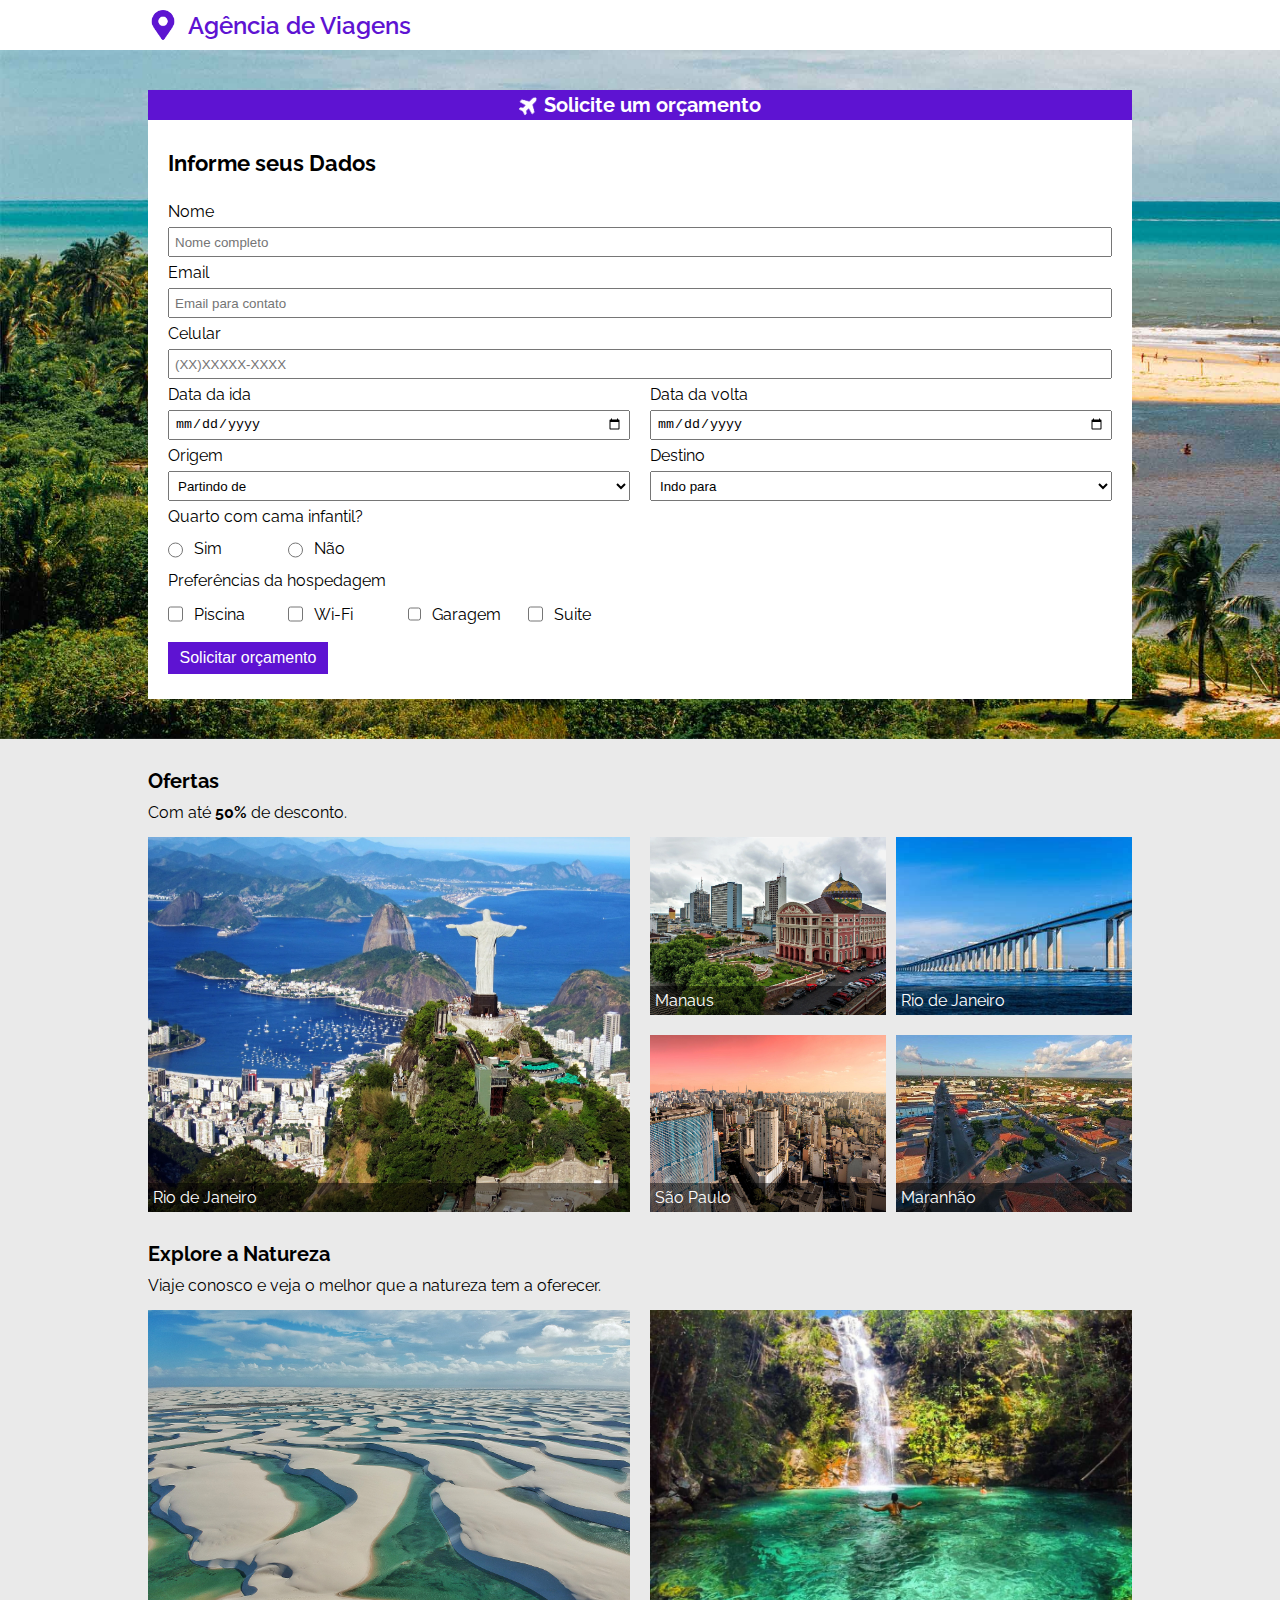
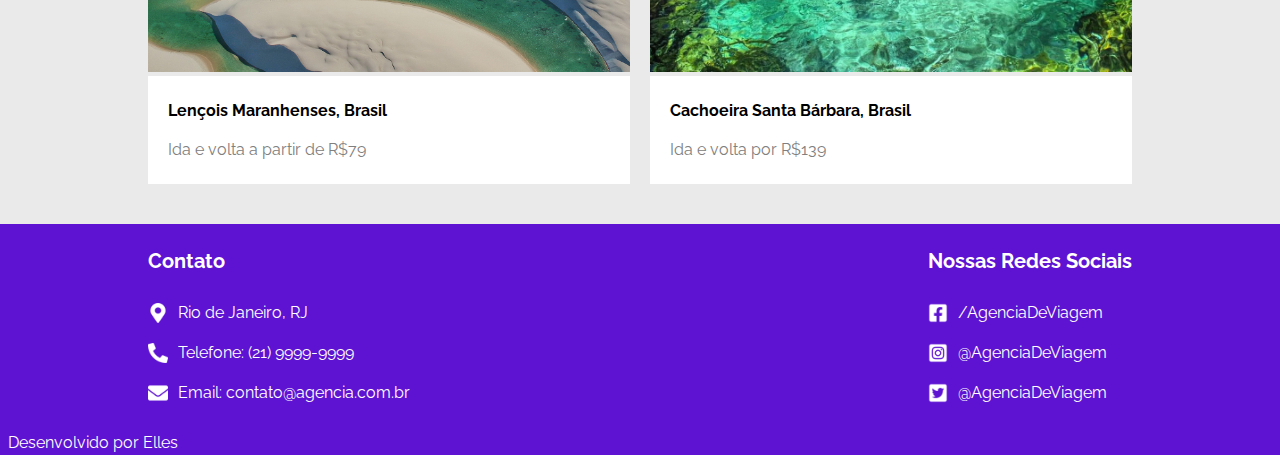
<file: Agencia-de-viagens/index.html>
<!DOCTYPE html>
<html lang="pt-br">
    <head>
        <meta charset="UTF-8">
        <meta http-equiv="X-UA-Compatible" content="IE=edge">
        <meta name="description" content="A Agência de viagens encontra o hotel certo para você!">
        <meta name="viewport" content="width=device-width, initial-scale=1.0">
        <title>Agência de viagens</title>
        <link rel="stylesheet" href="./css/estilo.css">
        <link rel="stylesheet" href="https://fonts.googleapis.com/css2?family=Raleway:wght@200;300&amp;display=swap">
    </head>
    <body>
        <header class="topo">
            <div class="limita-tamanho padding-ajust">
                <div class="box-logo">
                    <img src="./img/local-logo.png" alt="logo" title="Logo da agência">
                    <p>Agência de Viagens</p>
                </div>
            </div>
        </header>
        <main>
            <section class="secao-form">
                <div class="limita-tamanho padding-ajust">
                    <div class="box-form">
                        <div class="form-topo">
                            <img src="./img/aviao.png" alt="icone do aviao" title="Ícone do avião">
                            <h1>Solicite um orçamento</h1>
                        </div>
                        <h2>Informe seus Dados</h2>
                        <form method="post" action="">
                        <div class="campo">
                            <div class="campo-dados-pessoais">
                                <label for="nome">Nome</label>
                                <input type="text" name="nome" id="nome" placeholder="Nome completo" >
                        
                                <label for="email">Email</label>
                                <input type="email" name="email" id="email" placeholder="Email para contato">

                                <label for="telefone">Celular</label>
                                <input type="tel" name="celular" id="telefone" placeholder="(XX)XXXXX-XXXX">
                            </div>
                            
                            <div class="campo-viagens">
                                <div class="campo-box-viagem">
                                    <div class="viagem-datas">
                                        <label for="ida">Data da ida</label>
                                        <input type="date" name="partida" id="ida">
                                    </div>
                                    <div class="viagem-datas">
                                        <label for="volta">Data da volta</label>
                                        <input type="date" name="chegada" id="volta">
                                    </div>
                                </div>
                                <div class="campo-box-viagem">
                                    <div class="viagem-datas">
                                        <label for="origem">Origem</label>
                                        <select name="origem" id="origem">
                                            <option selected>Partindo de</option>
                                            <option value="AM">Amazonas</option>
                                            <option value="RJ">Rio de Janeiro</option>
                                            <option value="SP">São Paulo</option>
                                            <option value="GO">Goias</option>
                                            <option value="MA">Maranhão</option>
                                        </select>
                                    </div>
                                
                                    <div class="viagem-datas">
                                        <label for="destino">Destino</label>
                                        <select name="destino" id="destino">
                                            <option selected>Indo para</option>
                                            <option value="AM">Amazonas</option>
                                            <option value="RJ">Rio de Janeiro</option>
                                            <option value="SP">São Paulo</option>
                                            <option value="GO">Goias</option>
                                            <option value="MA">Maranhão</option>
                                        </select>
                                    </div>
                                </div>
                            </div>
                            <div class="campo-quartos">
                                <label>Quarto com cama infantil?</label>
                                <div class="box-campo-quartos">
                                    <div>
                                        <input type="radio" name="infantil" id="infantil-sim" value="s">
                                        <label for="infantil-sim">Sim</label>
                                    </div>
                                    <div>
                                        <input type="radio" name="infantil" id="infantil-nao" value="n">
                                        <label for="infantil-nao">Não</label>
                                    </div>
                                </div>
                                <label>Preferências da hospedagem</label>
                                <div class="box-campo-quartos">
                                    <div>
                                        <input type="checkbox" name="preferencias[]" id="piscina" value="piscina">
                                        <label for="piscina">Piscina</label>
                                    </div>
                                    <div>
                                        <input type="checkbox" name="preferencias[]" id="wifi" value="wifi">
                                        <label for="wifi">Wi-Fi</label>
                                    </div>
                                    <div>
                                        <input type="checkbox" name="preferencias[]" id="garagem" value="garagem">
                                        <label for="garagem">Garagem</label>
                                    </div>
                                    <div>
                                        <input type="checkbox" name="preferencias[]" id="suite" value="suite">
                                        <label for="suite">Suite</label>
                                    </div>
                                </div>
                            </div>
                        
                            <button type="submit">Solicitar orçamento</button>
                        </div>
                        </form>
                    </div>
                </div>
            </section>
            <section class="box-ofertas">
                <div class="limita-tamanho padding-ajust">
                    <div class="titulos-ajust">
                        <h2>Ofertas</h2>
                        <h3>Com até <span>50%</span> de desconto.</h3>
                    </div>
                    <div class="box-imagens">
                        <div class="box-menores box-img-destaque">
                            <img src="./img/rio.jpg" alt="Rio de janeiro" title="Rio de Janeiro - Brasil">
                            <span>Rio de Janeiro</span>
                        </div>
                        <div class="box-menores box-imgs-menores">
                            <div>
                                <img src="./img/manaus.jpg" alt="Manaus" title="Manaus" >
                                <span>Manaus</span>
                            </div>
                            <div>
                                <img src="./img/niteroi.jpg" alt="Rio de Janeiro" title="Ponte Rio-Niterói - RJ">
                                <span>Rio de Janeiro</span>
                            </div>
                            <div>
                                <img src="./img/saopaulo.jpg" alt="São Paulo" title="São Paulo - Brasil">
                                <span>São Paulo</span>
                            </div>
                            <div>
                                <img src="./img/maranhao.jpg" alt="Maranhão" title="Maranhão - Brasil">
                                <span>Maranhão</span>
                            </div>
                        </div>
                    </div>
                </div>
            </section>
            <section class="box-natureza">
                <div class="limita-tamanho padding-ajust">
                    <div class="titulos-ajust">
                        <h2>Explore a Natureza</h2>
                        <h3>Viaje conosco e veja o melhor que a natureza tem a oferecer.</h3>
                    </div>
                    <div class="box-imgs-grande">
                        <div class="box-natureza-imgs">
                            <img src="./img/lencol.jpg" alt="Lençois Maranhenses" title="Lençois Maranhenses - Brasil">
                            <div>
                                <h4>Lençois Maranhenses, Brasil</h4>
                                <p>Ida e volta a partir de R$79</p>
                            </div>
                        </div>
                        <div class="box-natureza-imgs">
                            <img src="./img/goias.jpg" alt="Lençois Maranhenses" title="Cachoeira Santa Bárbara - GO">
                            <div>
                                <h4>Cachoeira Santa Bárbara, Brasil</h4>
                                <p>Ida e volta por R$139</p>
                            </div>
                        </div>
                    </div>
                </div>
            </section>
        </main>
        <footer>
            <div class="limita-tamanho padding-ajust box-footer">
                <div class="box-footer-elementos">
                    <h3>Contato</h3>
                    <div>
                        <img src="./img/local.png" alt="icone endereco" title="Icone endereco">
                        <span>Rio de Janeiro, RJ</span>
                    </div>
                    <div>
                        <img src="./img/telefone.png" alt="icone telefone" title="Ícone telefone">
                        <span>Telefone: (21) 9999-9999</span>
                    </div>
                    <div>
                        <img src="./img/email.png" alt="icone email" title="Ícone email">
                        <span>Email: contato@agencia.com.br</span>
                    </div>
                </div>
                <div class="box-footer-elementos">
                    <h3>Nossas Redes Sociais</h3>
                    <div>
                        <img src="./img/fb.png" alt="icone facebook" title="Ícone facebook">
                        <span>/AgenciaDeViagem</span>
                    </div>
                    <div>
                        <img src="./img/ig.png" alt="icone instagram" title="Ícone instagram">
                        <span>@AgenciaDeViagem</span>
                    </div>
                    <div>
                        <img src="./img/tt.png" alt="twitter" title="Ícone twitter">
                        <span>@AgenciaDeViagem</span>
                    </div>
                </div>
            </div>
            <div class="dev">Desenvolvido por Elles</div>
        </footer>
    </body>
</html>
</file>
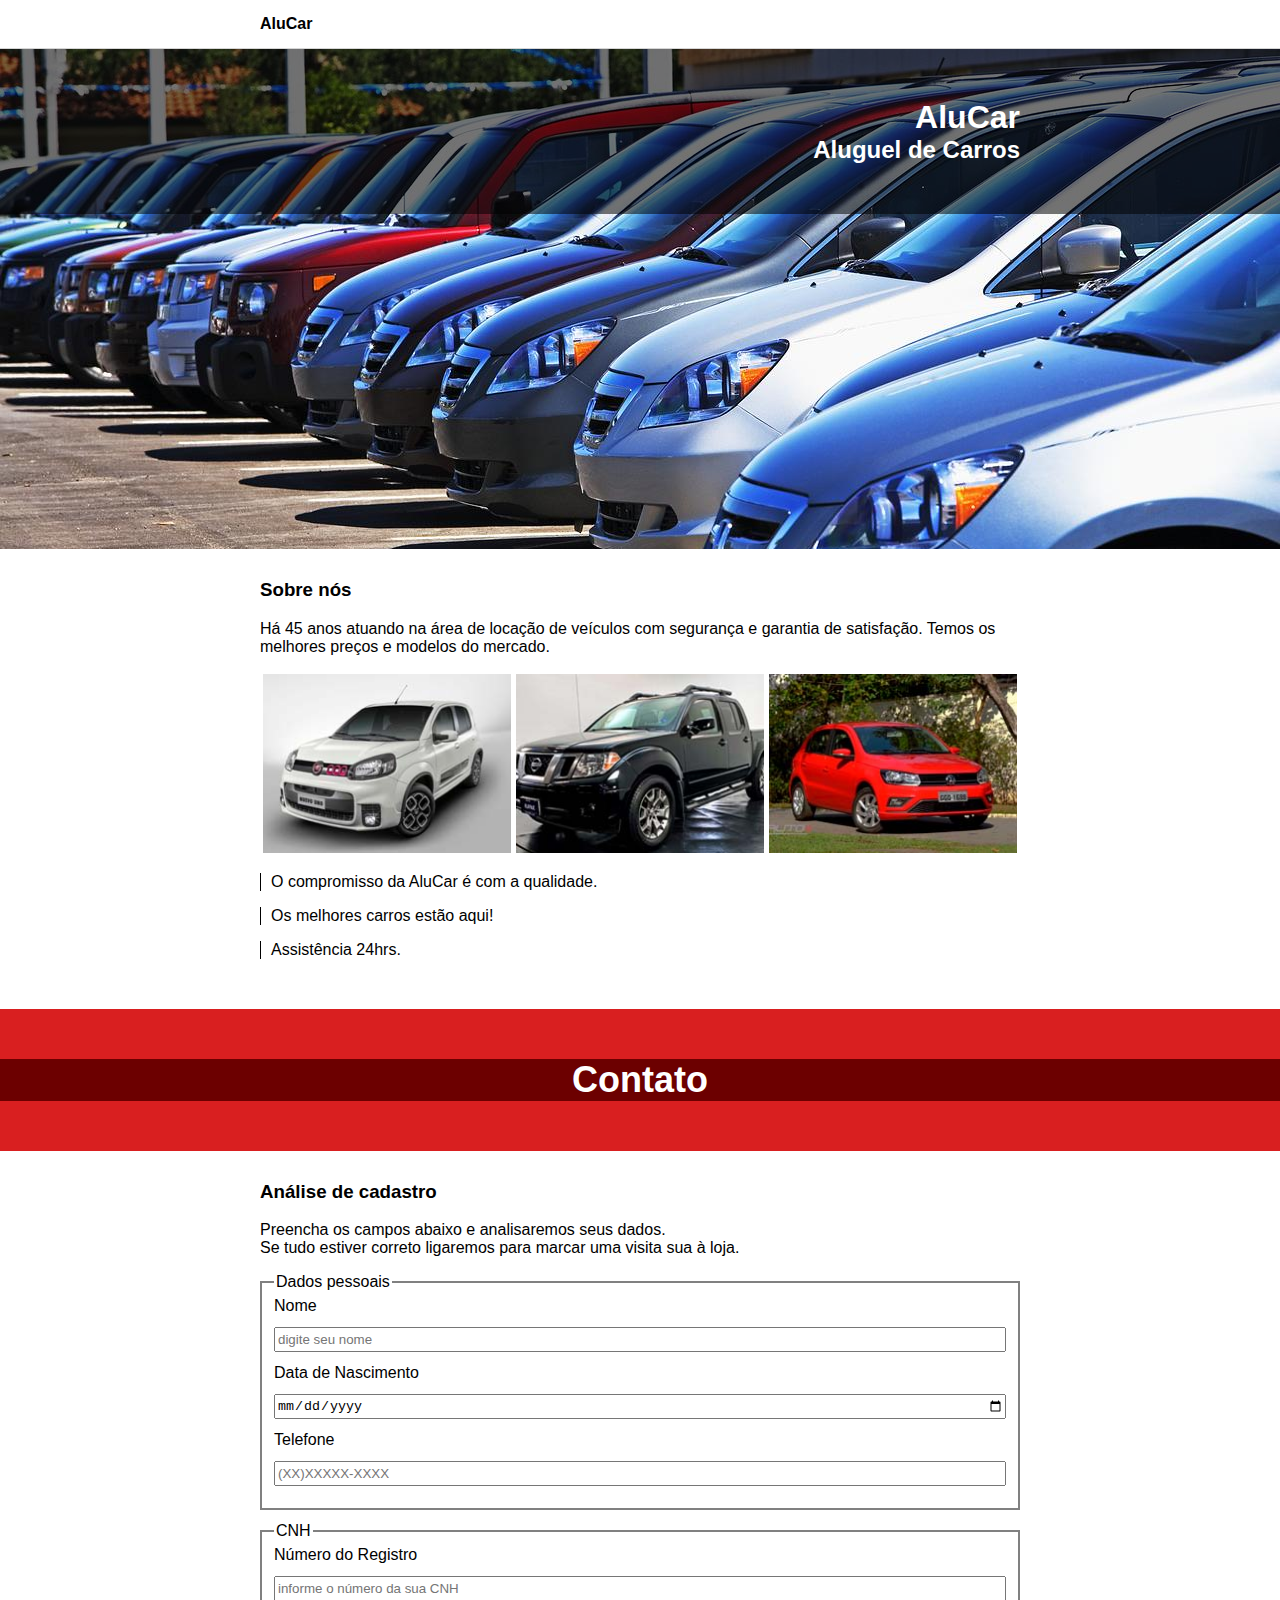
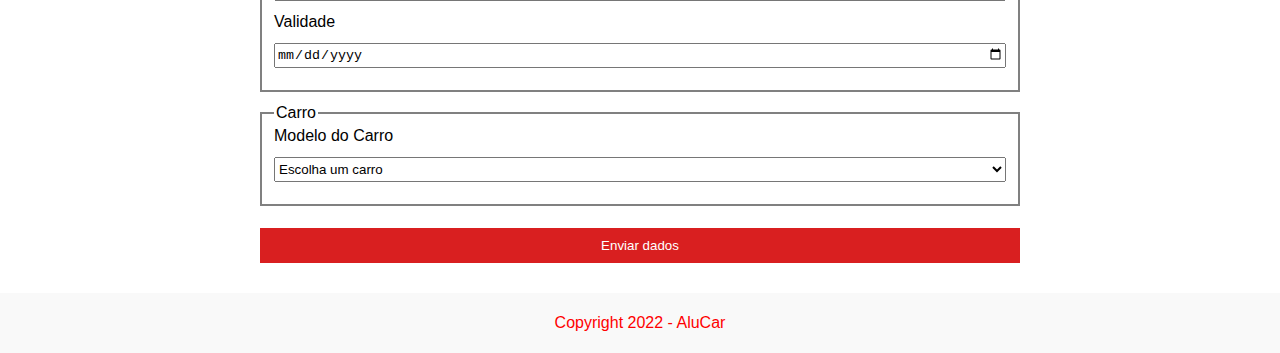
<file: Aluguel-de-Carros/index.html>
<!DOCTYPE html>
<html lang="pt-br">
<head>
    <meta charset="UTF-8">
    <meta http-equiv="X-UA-Compatible" content="IE=edge">
    <meta name="viewport" content="width=device-width, initial-scale=1.0">
    <title>AluCar - Aluguel de Carros</title>
    <meta name="description" content="AluCar - Aluguel de Carros">
    <link rel="stylesheet" href="./css/estilo.css">
</head>
<body>
    <header class="topo">
        <div class="container padding-ajust">
            <strong>AluCar</strong>
        </div>
    </header>
    <main>
        <section class="banner">
            <div class="semi-caixa-banner">             
                <div class="container padding-ajust banner-titulo">
                    <h1>AluCar</h1>
                    <h2>Aluguel de Carros</h2>
                </div>
            </div>
        </section>
        <section class="tamanho-limite secao-sobre">
            <div class="container padding-ajust">
                <h3>Sobre nós</h3>
                <p>Há 45 anos atuando na área de locação de veículos com segurança e garantia de satisfação. 
                Temos os melhores preços e modelos do mercado.</p>
            </div>
            <div class="container padding-ajust box-secao-sobre">
                <figure><img src="./img/img1.jpg" alt="carro 1"></figure>
                <figure><img src="./img/img2.jpg" alt="carro 2"></figure>
                <figure><img src="./img/img3.jpg" alt="carro 3"></figure>
            </div>
            <div class="container padding-ajust secao-sobre-descricao">
                <p><span> O compromisso da AluCar é com a qualidade.</p></span>
                <p><span> Os melhores carros estão aqui!</p></span>
                <p><span> Assistência 24hrs.</p></span>
            </div>
        </section>
        <section>
            <div class="sub-titulo-contato">
                <h3>Contato</h3>
            </div>
        </section>
        <section class="tamanho-limite">
            <div class="container padding-ajust">
                <div>
                    <h3>Análise de cadastro</h3>
                    <p>Preencha os campos abaixo e analisaremos seus dados.<br>
                    Se tudo estiver correto ligaremos para marcar uma visita sua à loja.</p>
                </div>
                <div>
                    <form action="https://www.devmedia.com.br/codigos/formularios/aula9/
                    " method="post" class="form-cliente">
                        <fieldset>
                            <legend>Dados pessoais</legend>
                            <div class="campo">
                                <label for="label-nome">Nome</label>
                                <input type="text" name="nome" id="label-nome" placeholder="digite seu nome" required/>
                            </div>
                            
                            <div class="campo">
                                <label for="label-data-nascimento">Data de Nascimento</label>
                                <input type="date" name="data_nascimento" id="label-data-nascimento" required/>
                            </div>

                            <div class="campo">
                                <label for="label-telefone">Telefone</label>
                                <input type="tel" name="telefone" id="label-telefone" placeholder="(XX)XXXXX-XXXX" maxlength="14" required/>
                            </div>
                        </fieldset>

                        <fieldset>
                            <legend>CNH</legend>
                            <div class="campo">
                                <label for="label-numero-registro">Número do Registro</label>
                                <input type="text" name="numero_registro" id="label-numero-registro" placeholder="informe o número da sua CNH" required/>
                            </div>

                            <div class="campo">
                                <label for="label-cnh-validade">Validade</label>
                                <input type="date" name="validade" id="label-cnh-validade" required>
                            </div>
                        </fieldset>

                        <fieldset>
                            <legend>Carro</legend>
                            <div class="campo">
                                <label for="label-carros">Modelo do Carro</label>
                                <select name="carro" id="label-carros" required>
                                    <option value="" selected>Escolha um carro</option>
                                    <optgroup label="Volkswagem">
                                        <option value="gol">Gol</option>
                                        <option value="golf">Golf</option>
                                        <option value="fox">Fox</option>
                                    </optgroup>

                                    <optgroup label="Fiat">
                                        <option value="uno">Uno</option>
                                        <option value="siena">Siena</option>
                                        <option value="Palio">Palio</option>
                                    </optgroup>

                                    <optgroup label="Nissan">
                                        <option value="frontier">Frontier</option>
                                        <option value="versa">Versa</option>
                                        <option value="skyline">Skyline GT-R</option>
                                    </optgroup>
                                </select>
                            </div>
                        </fieldset>

                        <button type="submit" class="botao-enviar-dados-cliente">Enviar dados</button>
                    </form>
                </div>
            </div>
        </section>
    </main>
    <footer>
        <div>
            <p>Copyright 2022 - AluCar</p>
        </div>
    </footer>
</body>
</html>
</file>
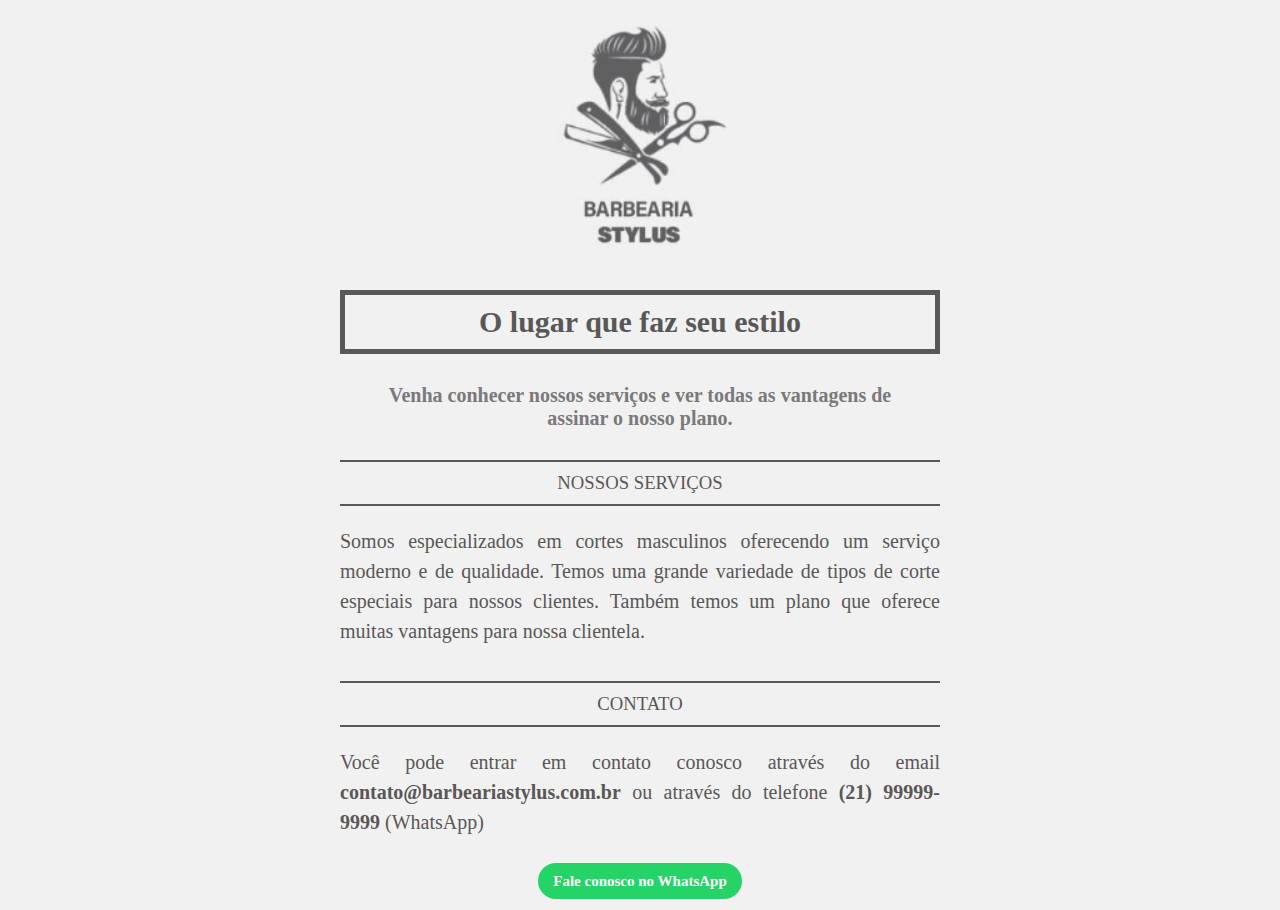
<file: Barbearia-stylus/index.html>
<!DOCTYPE html>
<html lang="pt-br">
    <head>
        <title>Barbearia Stylus</title>
        <meta name="description" content="barbearia stylus">
        <meta charset="UTF-8">
        <meta name="viewport" content="width=device-width, initial-scale=1.0">
        <link rel="stylesheet" href="css/estilo.css">
    </head>
    <body>
        <div>
            <img src="img/logotipo.jpg" alt="logo barbearia stylus" title="logo barbearia">
            <h1>O lugar que faz seu estilo</h1>
            <h2> Venha conhecer nossos serviços e ver todas as vantagens de assinar o nosso plano.</h2>
        </div>
        <div>
            <h3>NOSSOS SERVIÇOS</h3>
            <p>Somos especializados em cortes masculinos oferecendo um serviço moderno e de qualidade. Temos uma grande variedade de tipos de corte especiais para nossos clientes. Também temos um plano que oferece muitas vantagens para nossa clientela.</p>
        </div>
        <div>
            <h3>CONTATO</h3>
            <p>Você pode entrar em contato conosco através do email <span>contato@barbeariastylus.com.br</span> ou através do telefone <span>(21) 99999-9999</span> (WhatsApp)</p>
            <a href="https://api.whatsapp.com/send?phone=999999999&text=Send20%a20%quote">Fale conosco no WhatsApp</a>
        </div>

    </body>
</html>
</file>
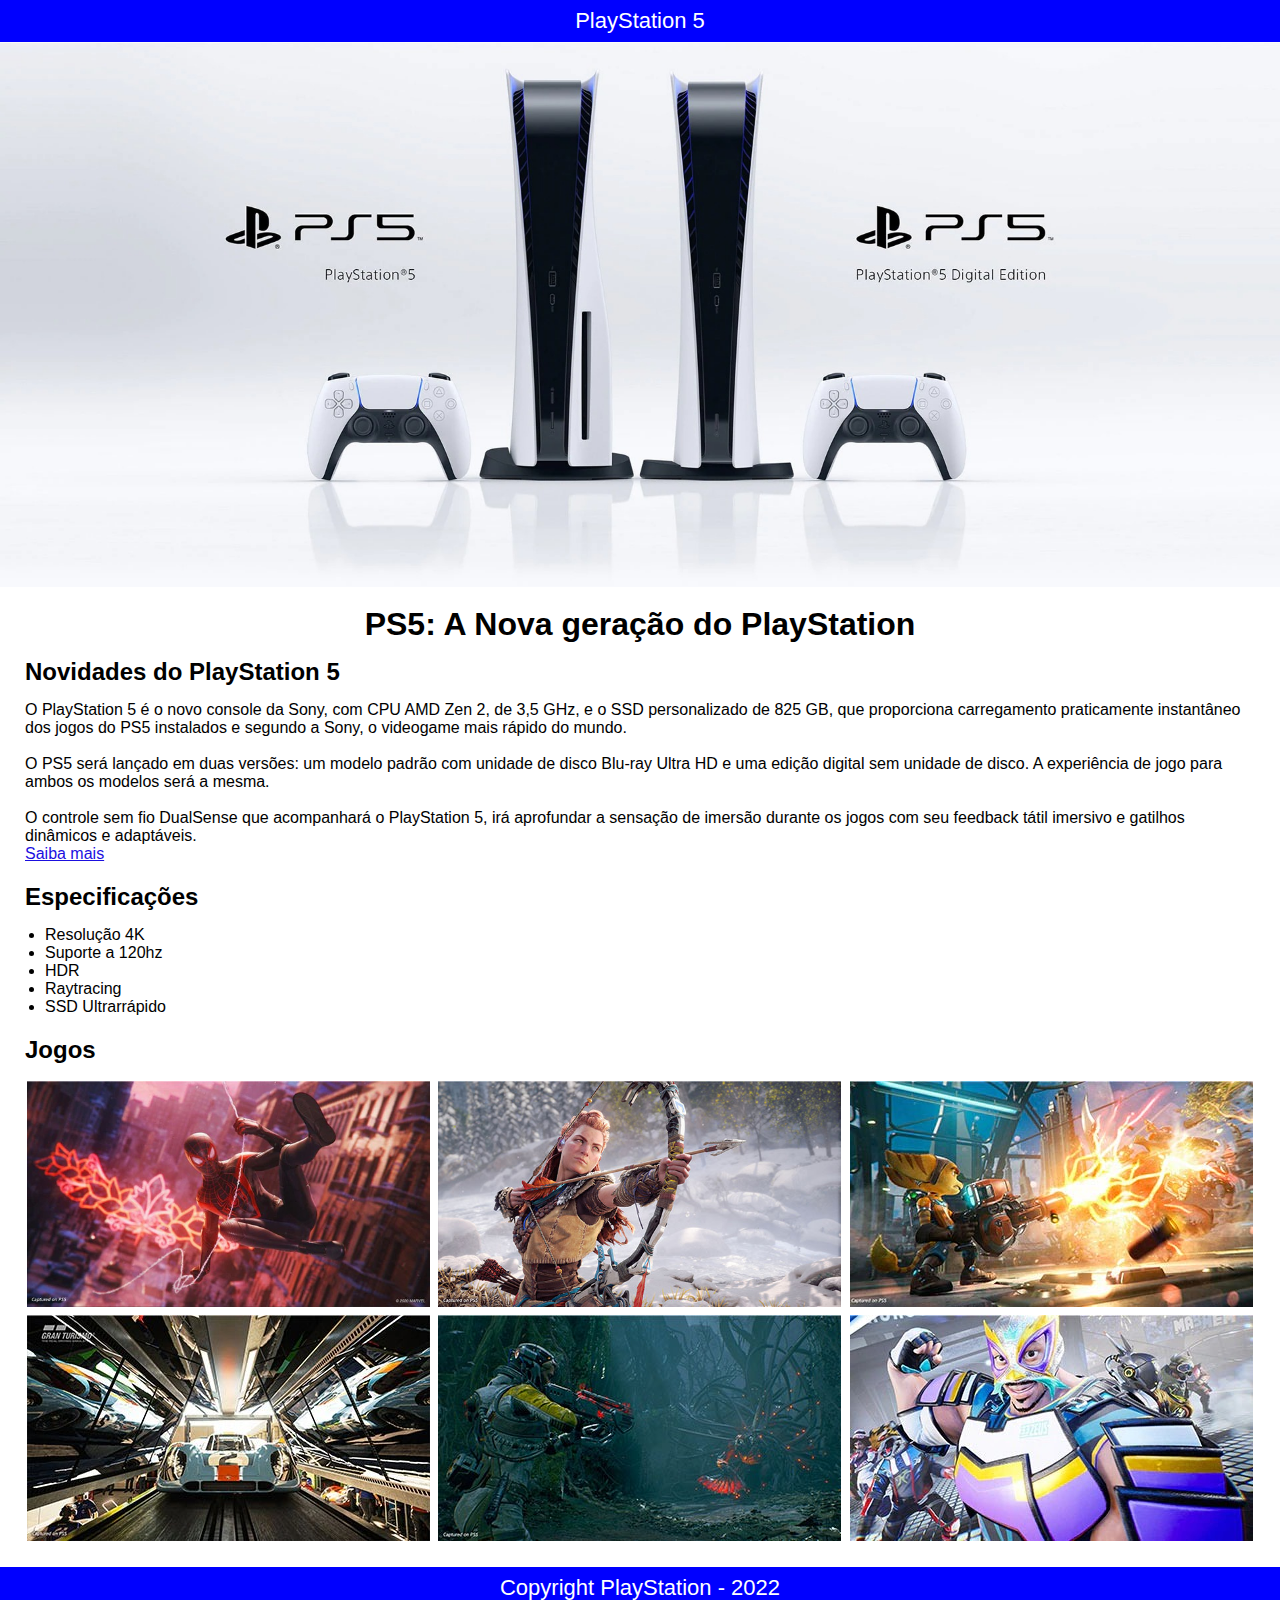
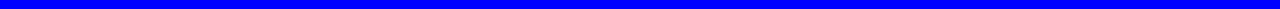
<file: Playstation-5/index.html>
<!DOCTYPE html>
<html lang="pt-br">
<head>
    <meta charset="UTF-8">
    <meta http-equiv="X-UA-Compatible" content="IE=edge">
    <meta name="viewport" content="width=device-width, initial-scale=1.0">
    <meta name="description" content="Playstation 5">
    <title>PlayStation 5</title>
    <link rel="stylesheet" href="./css/estilo.css">
</head>
<body>
    <header>
        PlayStation 5
    </header>
    <main>
        <img class="imagem-capa" src="./img/bannertv-ps5.jpg" alt="">
        <h1>PS5: A Nova geração do PlayStation</h1>
        <section>
            <h2>Novidades do PlayStation 5</h2>
            <p>O PlayStation 5 é o novo console da Sony, com CPU AMD Zen 2, de 3,5 GHz, e o SSD personalizado de 825 GB, que proporciona carregamento praticamente instantâneo dos jogos do PS5 instalados e segundo a Sony, o videogame mais rápido do mundo.<br><br>O PS5 será lançado em duas versões: um modelo padrão com unidade de disco Blu-ray Ultra HD e uma edição digital sem unidade de disco. A experiência de jogo para ambos os modelos será a mesma.<br><br>O controle sem fio DualSense que acompanhará o PlayStation 5, irá aprofundar a sensação de imersão durante os jogos com seu feedback tátil imersivo e gatilhos dinâmicos e adaptáveis.</p>
            <a href="https://www.playstation.com/pt-br/ps5/" target="_blank">Saiba mais</a>
        </section>
        <section>
            <h2>Especificações</h2>
            <ul>
                <li>Resolução 4K</li>
                <li>Suporte a 120hz</li>
                <li>HDR</li>
                <li>Raytracing</li>
                <li>SSD Ultrarrápido</li>
            </ul>
        </section>
        <section>
            <h2>Jogos</h2>
            <figure class="imagens-jogos">
                <div class="tres-imagens">
                    <img src="./img/banner-jogo-01.jpg" alt="img-1">
                    <img src="./img/banner-jogo-02.jpg" alt="img-2">
                    <img src="./img/banner-jogo-03.jpg" alt="img-3">
                </div>
                <div class="tres-imagens">
                    <img src="./img/banner-jogo-04.jpg" alt="img-4">
                    <img src="./img/banner-jogo-05.jpg" alt="img-5">
                    <img src="./img/banner-jogo-06.jpg" alt="img-6">
                </div>
            </figure>
        </section>
    </main>
    <footer>
        Copyright PlayStation - 2022
    </footer>
</body>
</html>
</file>
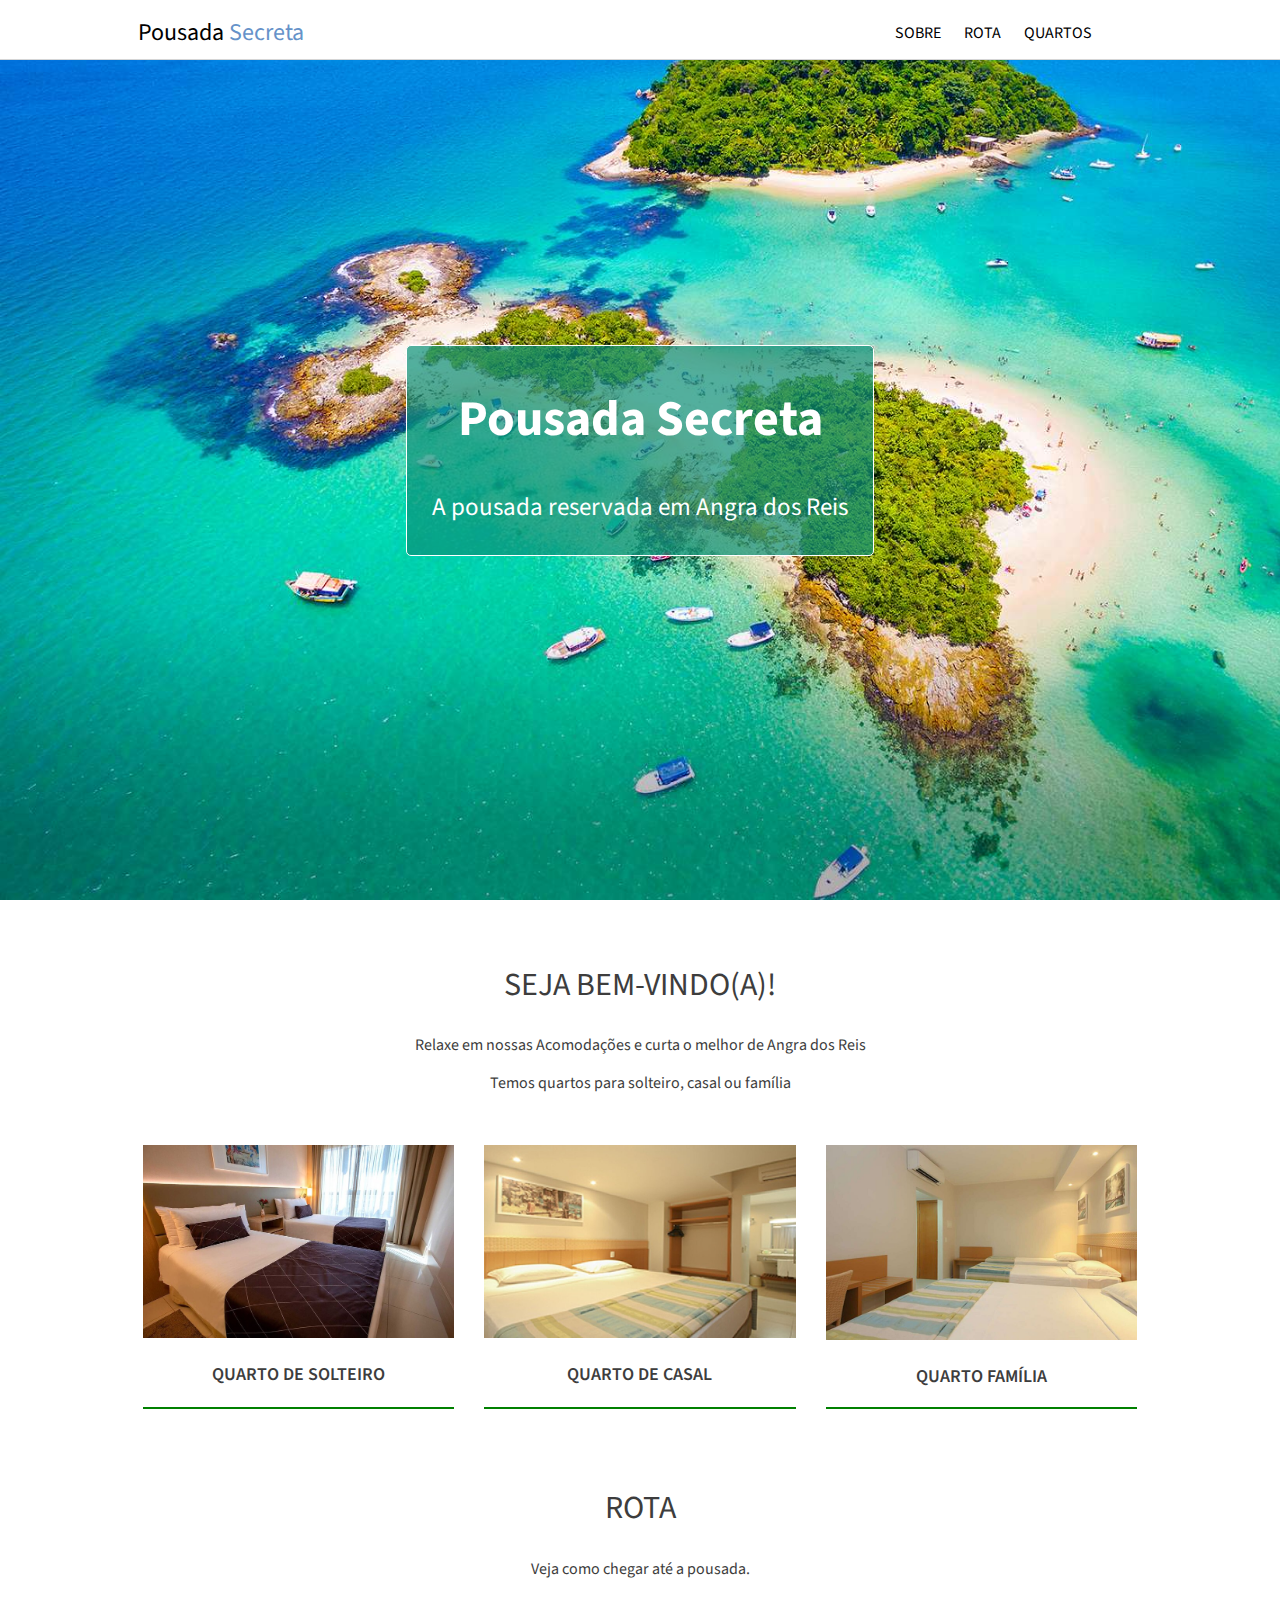
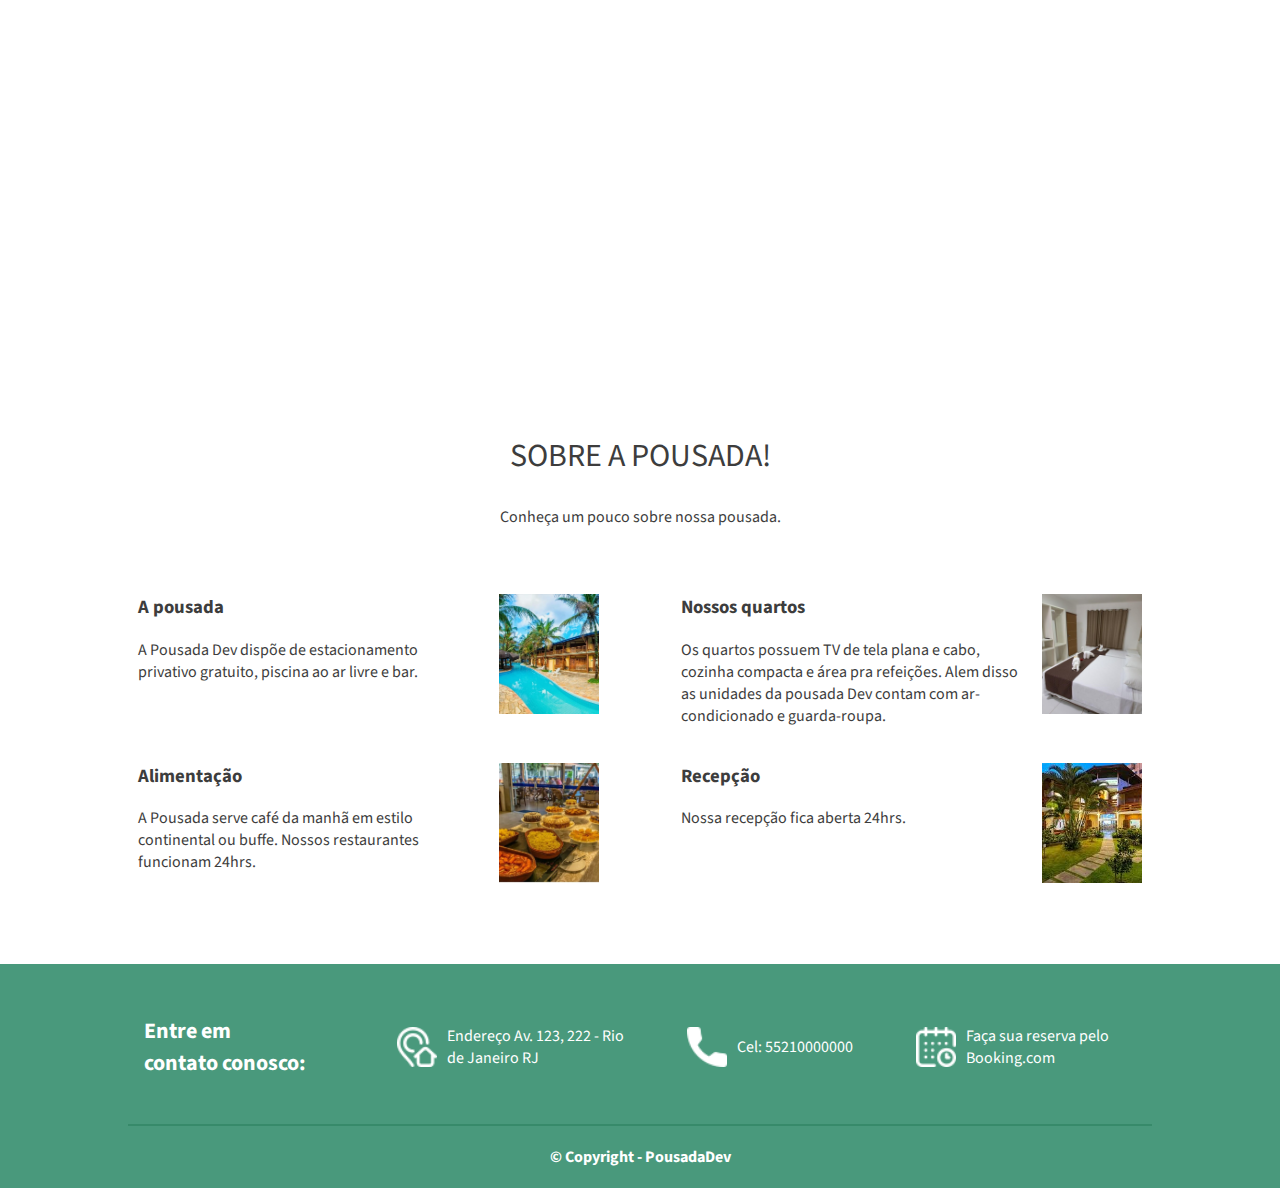
<file: Pousada-web/index.html>
<!DOCTYPE html>
<html lang="pt-br">

<head>
    <meta charset="UTF-8">
    <meta name="viewport" content="width=device-width, initial-scale=1.0">
    <title>Pousada Secreta</title>
    <meta name="description" content="Pousada Secreta">
    <link rel="stylesheet" href="./css/estilo.css">
    <link rel="stylesheet"
        href="https://fonts.googleapis.com/css2?family=Source+Sans+Pro:ital,wght@0,200;0,300;0,400;0,600;0,700;0,900;1,200;1,300;1,400;1,600;1,700;1,900&display=swap">
</head>

<body>
    <main>
        <div class="topo">
            <div class="secao-top">
            <p class="topo-link"><a href="index.html">Pousada <span>Secreta</span></a></p>
            <div class="topo-menu">
                <a href="#sobre">SOBRE</a>
                <a href="#rota">ROTA</a>
                <a href="Quartos.html">QUARTOS</a>
            </div>
            </div>
        </div>

        <div class="conteudo">
            <div class="img-fundo">
                <div class="titulo-img-fundo">
                    <h1>Pousada Secreta</h1>
                    <p>A pousada reservada em Angra dos Reis</p>
                </div>
            </div>

            <div class="secao secao-conteudo">
                <h2>Seja bem-vindo(a)!</h2>
                <p>Relaxe em nossas Acomodações e curta o melhor de Angra dos Reis</p>
                <p>Temos quartos para solteiro, casal ou família</p>
            </div>

            <div class="secao">
                <div class="secao-quartos">
                    <div class="room">
                        <img src="./img/quarto-solteiro1.jpg" alt="Quarto de solteiro" title="Quarto de solteiro">
                        <p><a href="quartos.html#quarto-solteiro">Quarto de Solteiro</a></p>
                    </div>
                    <div class="room">
                        <img src="./img/quarto-casal1.jpg" alt="Quarto de casal" title="Quarto de casal">
                        <p><a href="quartos.html#quarto-casal">Quarto de Casal</a></p>
                    </div>
                    <div class="room">
                        <img src="./img/quarto-familia1.jpg" alt="Quarto Familia" title="Quarto Família">
                        <p><a href="quartos.html#quarto-familia">Quarto família</a></p>
                    </div>
                </div>
            </div>


            <div class="rota">
                <div class="secao secao-conteudo" id="rota">
                    <h2>Rota</h2>
                    <p>Veja como chegar até a pousada.</p>
                </div>
                <div><iframe class="iframe"
                        src="https://www.google.com/maps/embed?pb=!1m14!1m8!1m3!1d14692.471710812997!2d-43.3641911!3d-22.9826906!3m2!1i1024!2i768!4f13.1!3m3!1m2!1s0x0%3A0x539cb07246f0e38d!2sVia%20Parque%20Shopping!5e0!3m2!1spt-BR!2sbr!4v1612707978931!5m2!1spt-BR!2sbr"
                        width="100%" height="350" frameborder="0" style="border:0" allowfullscreen></iframe></div>
            </div>

            <div class="secao secao-conteudo">
                <div id="sobre">
                    <h2>SOBRE A POUSADA!</h2>
                    <p>Conheça um pouco sobre nossa pousada.</p>
                </div>
                <div class="secao-sobre">
                    <div class="lista-items">
                        <div>
                            <h3>A pousada</h3>
                            <p>A Pousada Dev dispõe de estacionamento privativo gratuito, piscina ao ar livre e bar.</p>
                        </div>
                        <img src="./img/img1.jpg" alt="Pousada">
                    </div>
                    <div class="lista-items">
                        <div>
                            <h3>Nossos quartos</h3>
                            <p>Os quartos possuem TV de tela plana e cabo, cozinha compacta e área pra refeições. Alem
                                disso as unidades da pousada Dev contam com ar-condicionado e guarda-roupa.</p>
                        </div>
                        <img src="./img/img2.jpg" alt="Nossos Quartos">
                    </div>
                    <div class="lista-items">
                        <div>
                            <h3>Alimentação</h3>
                            <p>A Pousada serve café da manhã em estilo continental ou buffe. Nossos restaurantes
                                funcionam 24hrs.</p>
                        </div>
                        <img src="./img/img3.jpg" alt="Alimentação">
                    </div>
                    <div class="lista-items">
                        <div>
                            <h3>Recepção</h3>
                            <p>Nossa recepção fica aberta 24hrs.</p>
                        </div>
                        <img src="./img/img5.jpg" alt="Recepção">
                    </div>
                </div>
            </div>
        </div>

        <div class="rodape">
            <div class="secao">
                <div class="secao-rodape">
                    <div class="item-rodape">
                        <h4>Entre em contato conosco:</h4>
                    </div>
                    <div class="item-rodape">
                        <a href="https://goo.gl/maps/wPAS58QxiTopxK6w7" target="_blank">
                            <img src="./img/icones/endereco.png" alt="Ícone endereco" title="Ícone endereco">
                            <p>Endereço Av. 123, 222 - Rio de Janeiro RJ</p>
                        </a>
                    </div>
                    <div class="item-rodape">
                        <div class="telefone">
                            <img src="./img/icones/telefone.png" alt="">
                            <p>Cel: 55210000000</p>
                        </div>
                    </div>
                    <div class="item-rodape">
                        <a href="https://www.booking.com/searchresults.pt-br.html?aid=375635;label=msn-wLZ0m4wRNI00wFHQAaaO3w-79920787059858%3Atikwd-79920803013016%3Aaud-808219487%3Aloc-20%3Aneo%3Amte%3Adec%3Aqsbooking;sid=9ca5cbe6c9db71b34b98c0738ea780f4;dest_id=-666610;dest_type=city&">
                            <img src="./img/icones/calendario.png" alt="Ícone calendario" title="Ícone calendario">
                            <p>Faça sua reserva pelo Booking.com</p>
                        </a>
                    </div>
                </div>
            </div>
            <div class="secao copyright">
                © Copyright - PousadaDev
            </div>
        </div>
    </main>
</body>

</html>
</file>
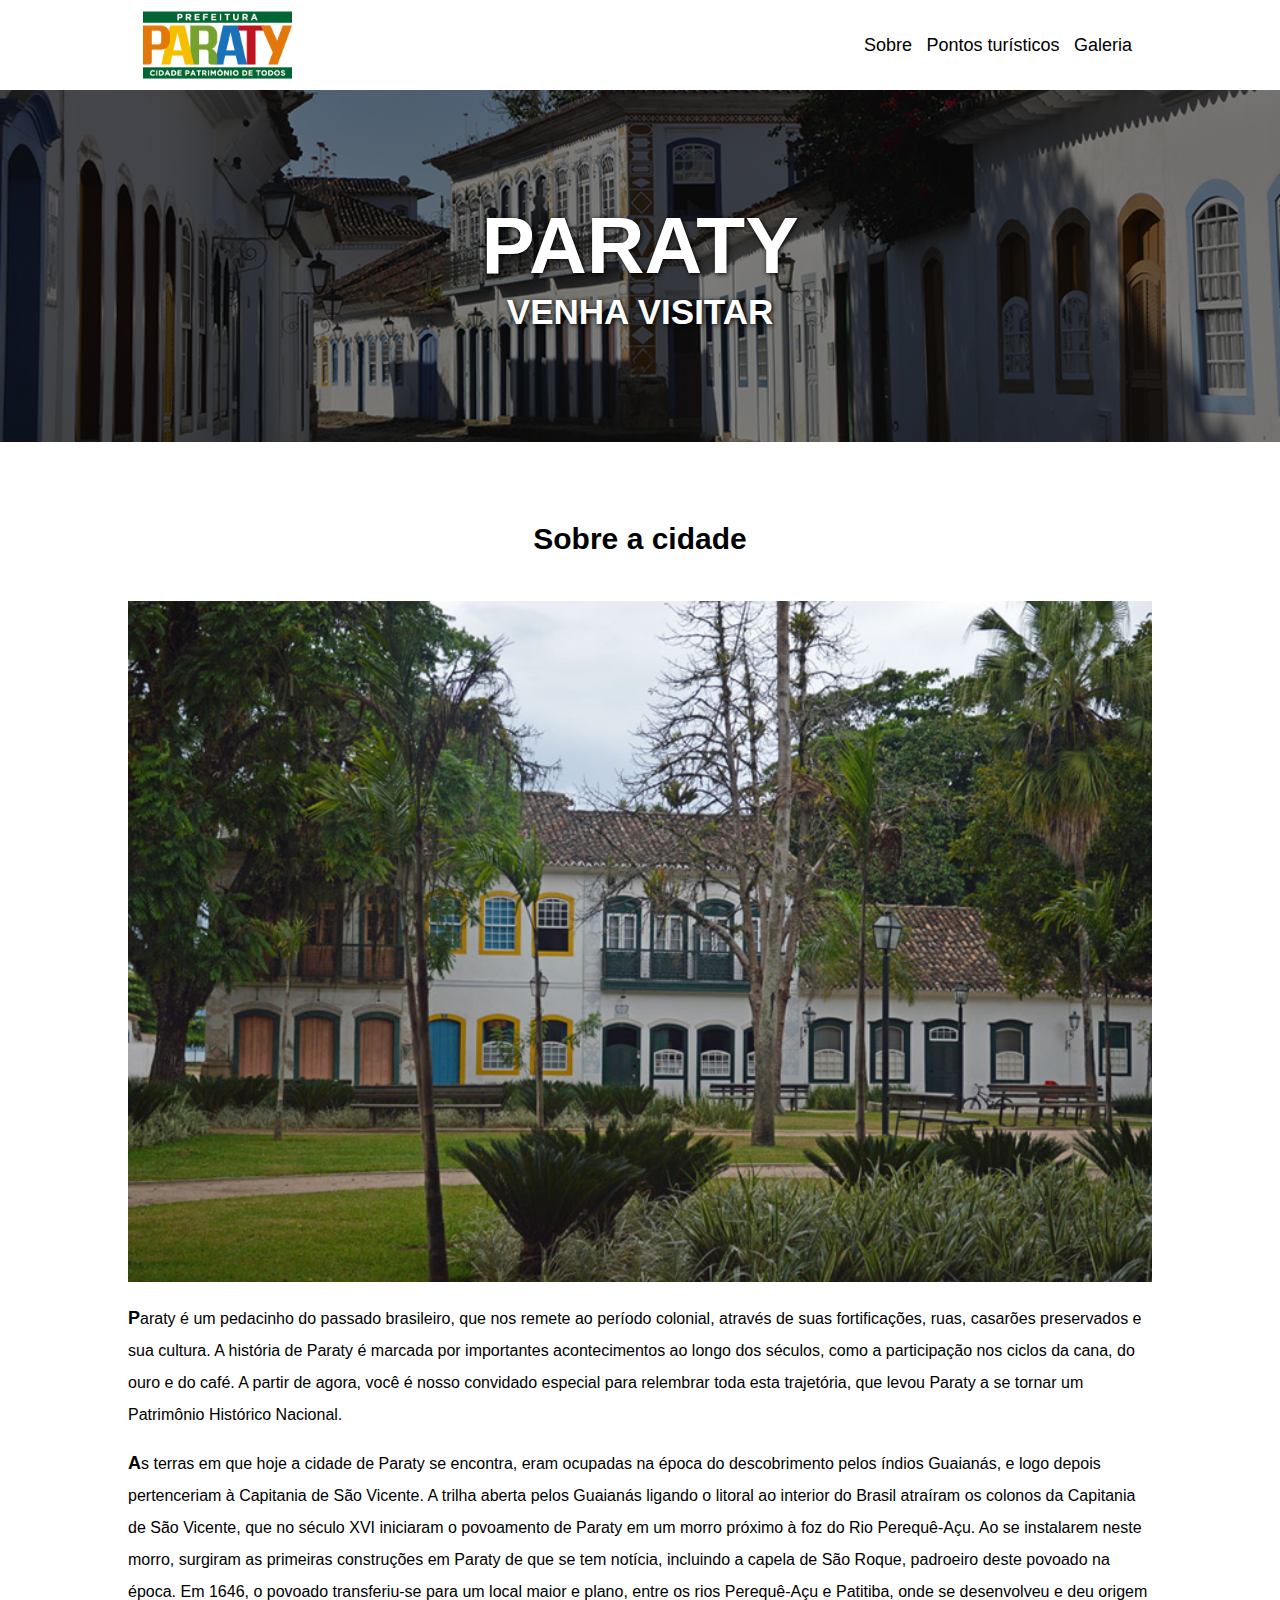
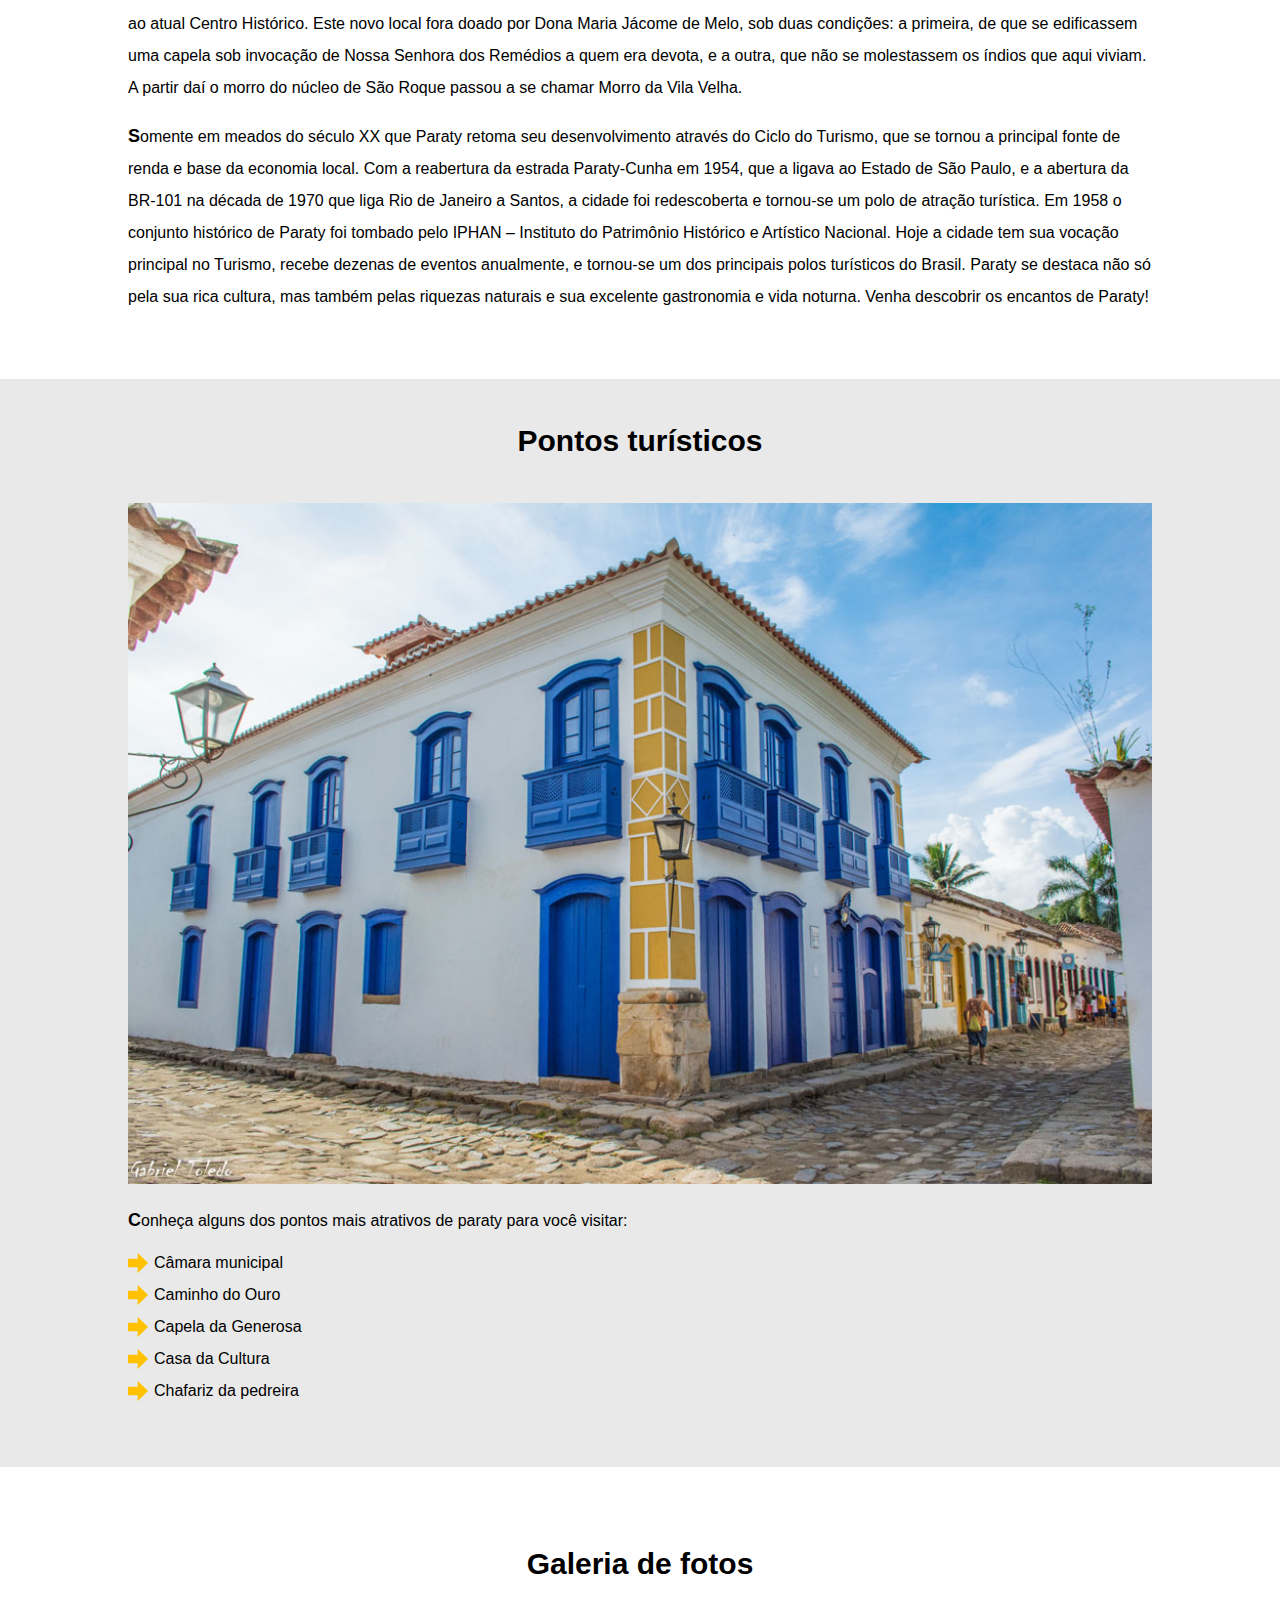
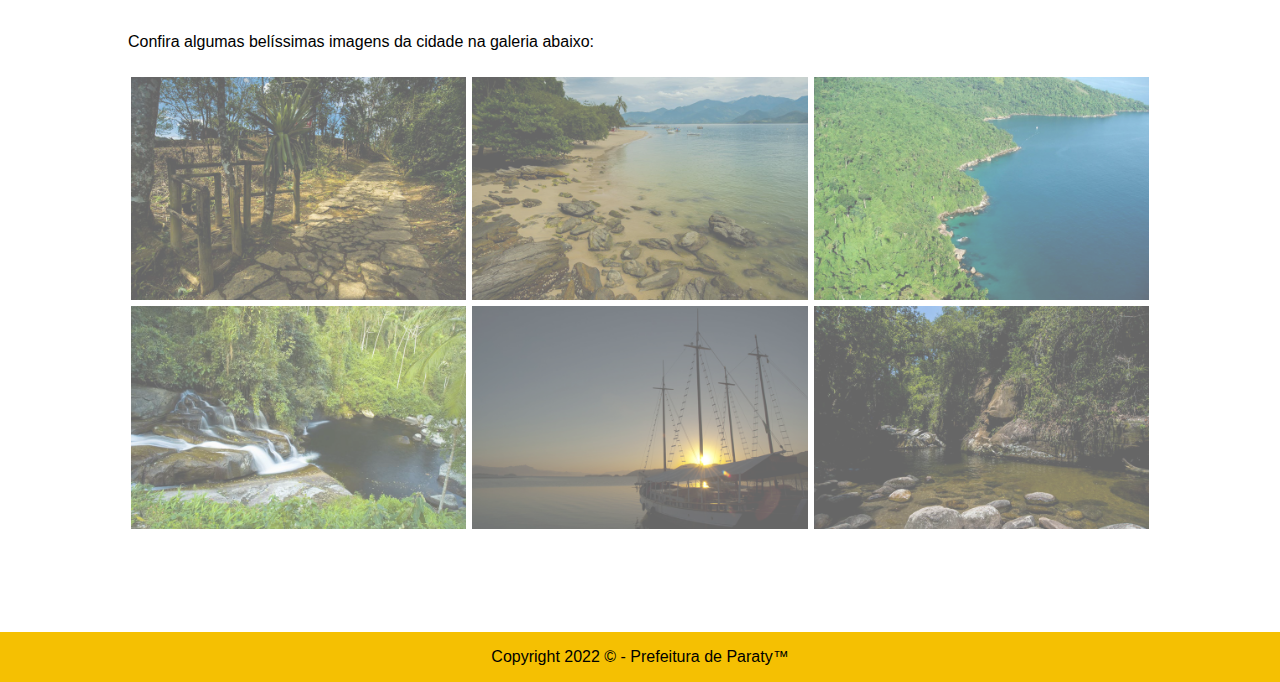
<file: Visite-paraty/index.html>
<!DOCTYPE html>
<html lang="pt-br">
<head>
    <meta charset="UTF-8">
    <meta http-equiv="X-UA-Compatible" content="IE=edge">
    <meta name="viewport" content="width=device-width, initial-scale=1.0">
    <title>Visite Paraty</title>
    <meta name="description" content="Visite Paraty">
    <link rel="stylesheet" href="./css/estilo.css">
</head>
<body>
    <header>
        <div class="topo limita-tamanho">
            <img src="./img/logo.png" alt="logotipo-topo">
            <nav>
                <a href="#sobre">Sobre</a>
                <a href="#pontos-turisticos">Pontos turísticos</a>
                <a href="#galeria">Galeria</a>
            </nav>
        </div>
    </header>
    <main>
        <section class="img-banner secao-destaque">
            <div class="img-titulo">
                <h1>Paraty</h1>
                <h2>Venha Visitar</h2>
            </div>
        </section>

        <section id="sobre">
            <div class="limita-tamanho secao-destaque">
                <h3>Sobre a cidade</h3>
                <img src="./img/Praca-Matriz.jpg" alt="Praça Matriz">
                <article class="sobre">
                    <p>Paraty é um pedacinho do passado brasileiro, que nos remete ao período colonial, através de suas fortificações, ruas, casarões preservados e sua cultura. A história de Paraty é marcada por importantes acontecimentos ao longo dos séculos, como a participação nos ciclos da cana, do ouro e do café. A partir de agora, você é nosso convidado especial para relembrar toda esta trajetória, que levou Paraty a se tornar um Patrimônio Histórico Nacional.</p>
                    <p>As terras em que hoje a cidade de Paraty se encontra, eram ocupadas na época do descobrimento pelos índios Guaianás, e logo depois pertenceriam à Capitania de São Vicente. A trilha aberta pelos Guaianás ligando o litoral ao interior do Brasil atraíram os colonos da Capitania de São Vicente, que no século XVI iniciaram o povoamento de Paraty em um morro próximo à foz do Rio Perequê-Açu. Ao se instalarem neste morro, surgiram as primeiras construções em Paraty de que se tem notícia, incluindo a capela de São Roque, padroeiro deste povoado na época. Em 1646, o povoado transferiu-se para um local maior e plano, entre os rios Perequê-Açu e Patitiba, onde se desenvolveu e deu origem ao atual Centro Histórico. Este novo local fora doado por Dona Maria Jácome de Melo, sob duas condições: a primeira, de que se edificassem uma capela sob invocação de Nossa Senhora dos Remédios a quem era devota, e a outra, que não se molestassem os índios que aqui viviam. A partir daí o morro do núcleo de São Roque passou a se chamar Morro da Vila Velha.</p>
                    <p>Somente em meados do século XX que Paraty retoma seu desenvolvimento através do Ciclo do Turismo, que se tornou a principal fonte de renda e base da economia local. Com a reabertura da estrada Paraty-Cunha em 1954, que a ligava ao Estado de São Paulo, e a abertura da BR-101 na década de 1970 que liga Rio de Janeiro a Santos, a cidade foi redescoberta e tornou-se um polo de atração turística. Em 1958 o conjunto histórico de Paraty foi tombado pelo IPHAN – Instituto do Patrimônio Histórico e Artístico Nacional. Hoje a cidade tem sua vocação principal no Turismo, recebe dezenas de eventos anualmente, e tornou-se um dos principais polos turísticos do Brasil. Paraty se destaca não só pela sua rica cultura, mas também pelas riquezas naturais e sua excelente gastronomia e vida noturna. Venha descobrir os encantos de Paraty!</p>
                </article>
            </div>
        </section>
        <section class="secao-pontos-turisticos secao-destaque" id="pontos-turisticos">
            <div class="limita-tamanho">
                <h3>Pontos turísticos</h3>
                <img src="./img/Casa-da-Cultura.jpg" alt="Casa da Cultura">
                <p>Conheça alguns dos pontos mais atrativos de paraty para você visitar:</p>
                <ul>
                    <li>Câmara municipal</li>
                    <li>Caminho do Ouro</li>
                    <li>Capela da Generosa</li>
                    <li>Casa da Cultura</li>
                    <li>Chafariz da pedreira</li>
                </ul>
            </div>
        </section>

        <section class="galeria" id="galeria">

            <div class="limita-tamanho">

                <h3>Galeria de fotos</h3>

                <p>Confira algumas belíssimas imagens da cidade na galeria abaixo:</p>

                <div class="img-galeria">
                    <figure><img src="./img/Caminho-do-Ouro.jpg" alt="Caminho de ouro"></figure>
                    <figure><img src="./img/Ilha-do-Cedro.jpg" alt="Ilha do cedro"></figure>
                    <figure><img src="./img/Lagoa-Azul.jpg" alt="Lagoa azul"></figure>
                    <figure><img src="./img/Cachoeira.jpg" alt="Cachoeira"></figure>
                    <figure><img src="./img/Cais.jpg" alt="Cais"></figure>
                    <figure><img src="./img/Poco-Ingleses.jpg" alt="Poços ingleses"></figure>
                </div>
            </div>
        </section>
    </main>
    <footer>
        Copyright 2022 © - Prefeitura de Paraty™
    </footer>
</body>
</html>
</file>
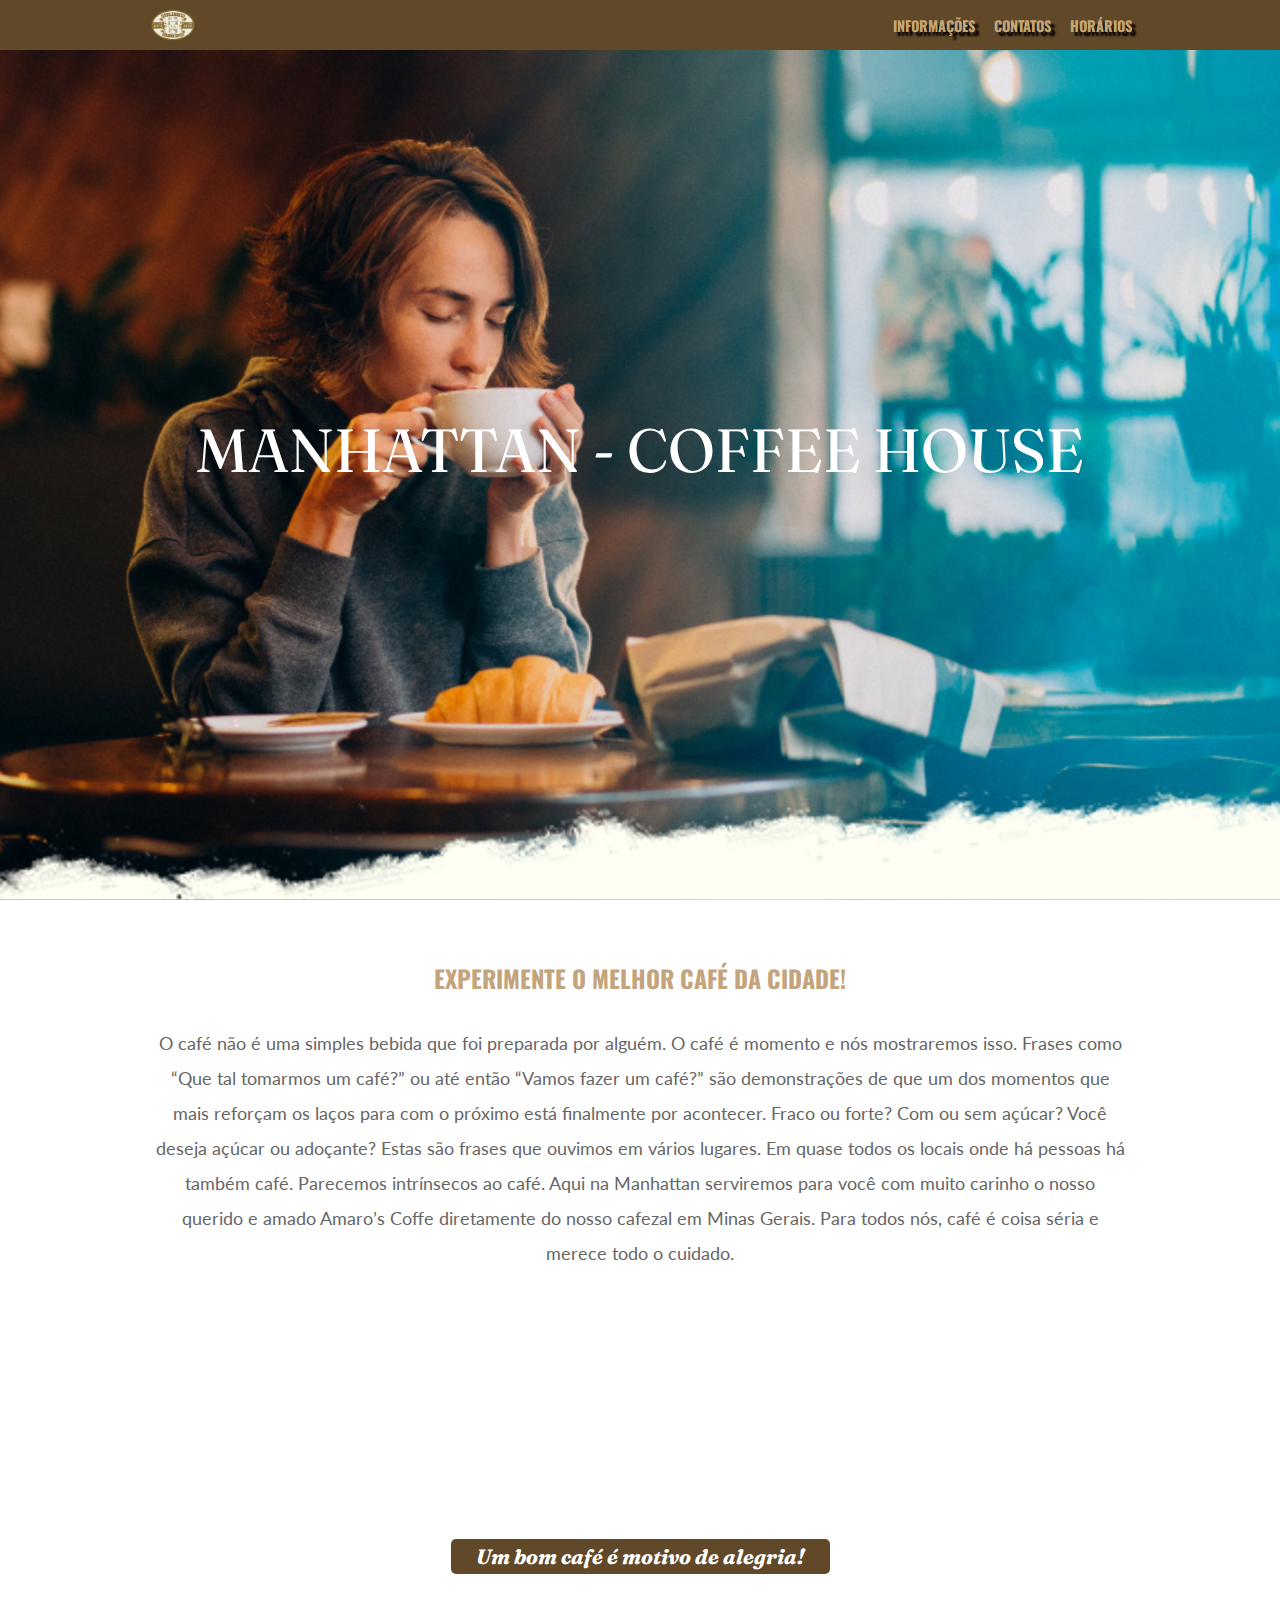
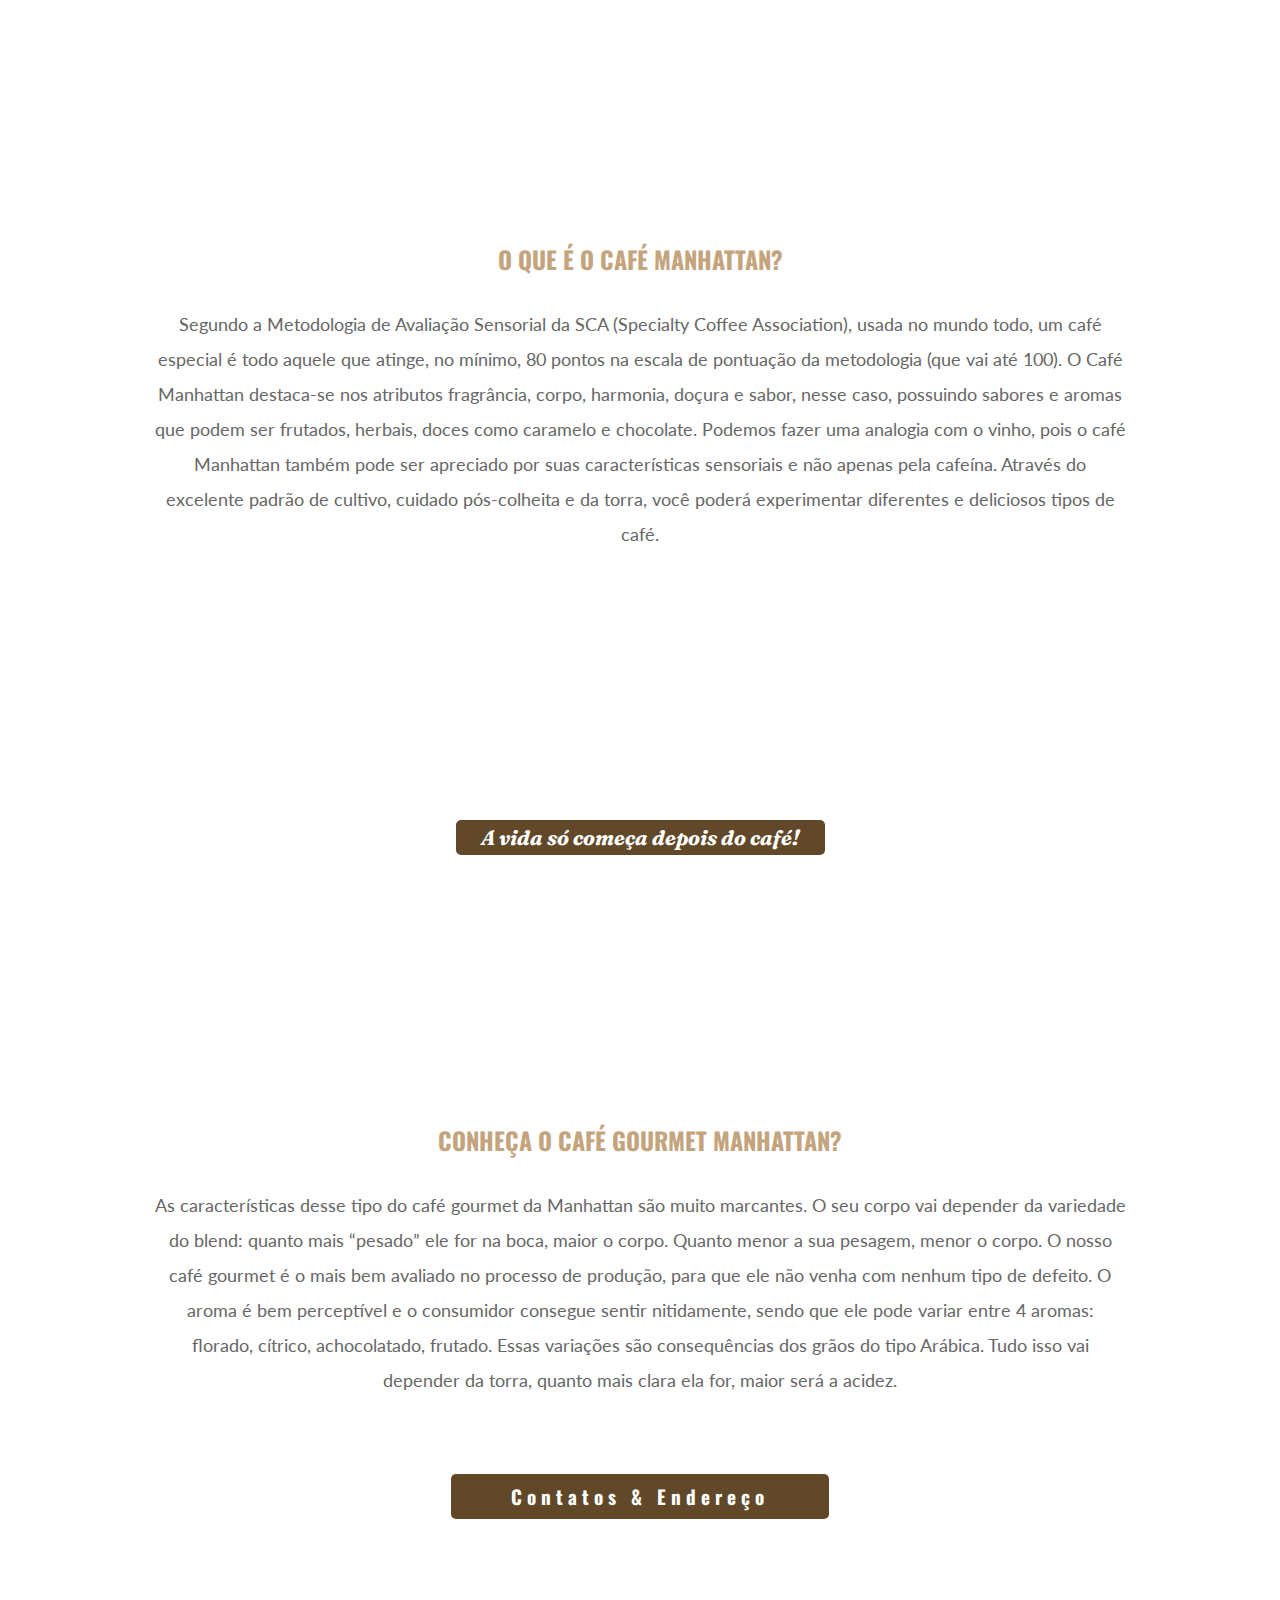
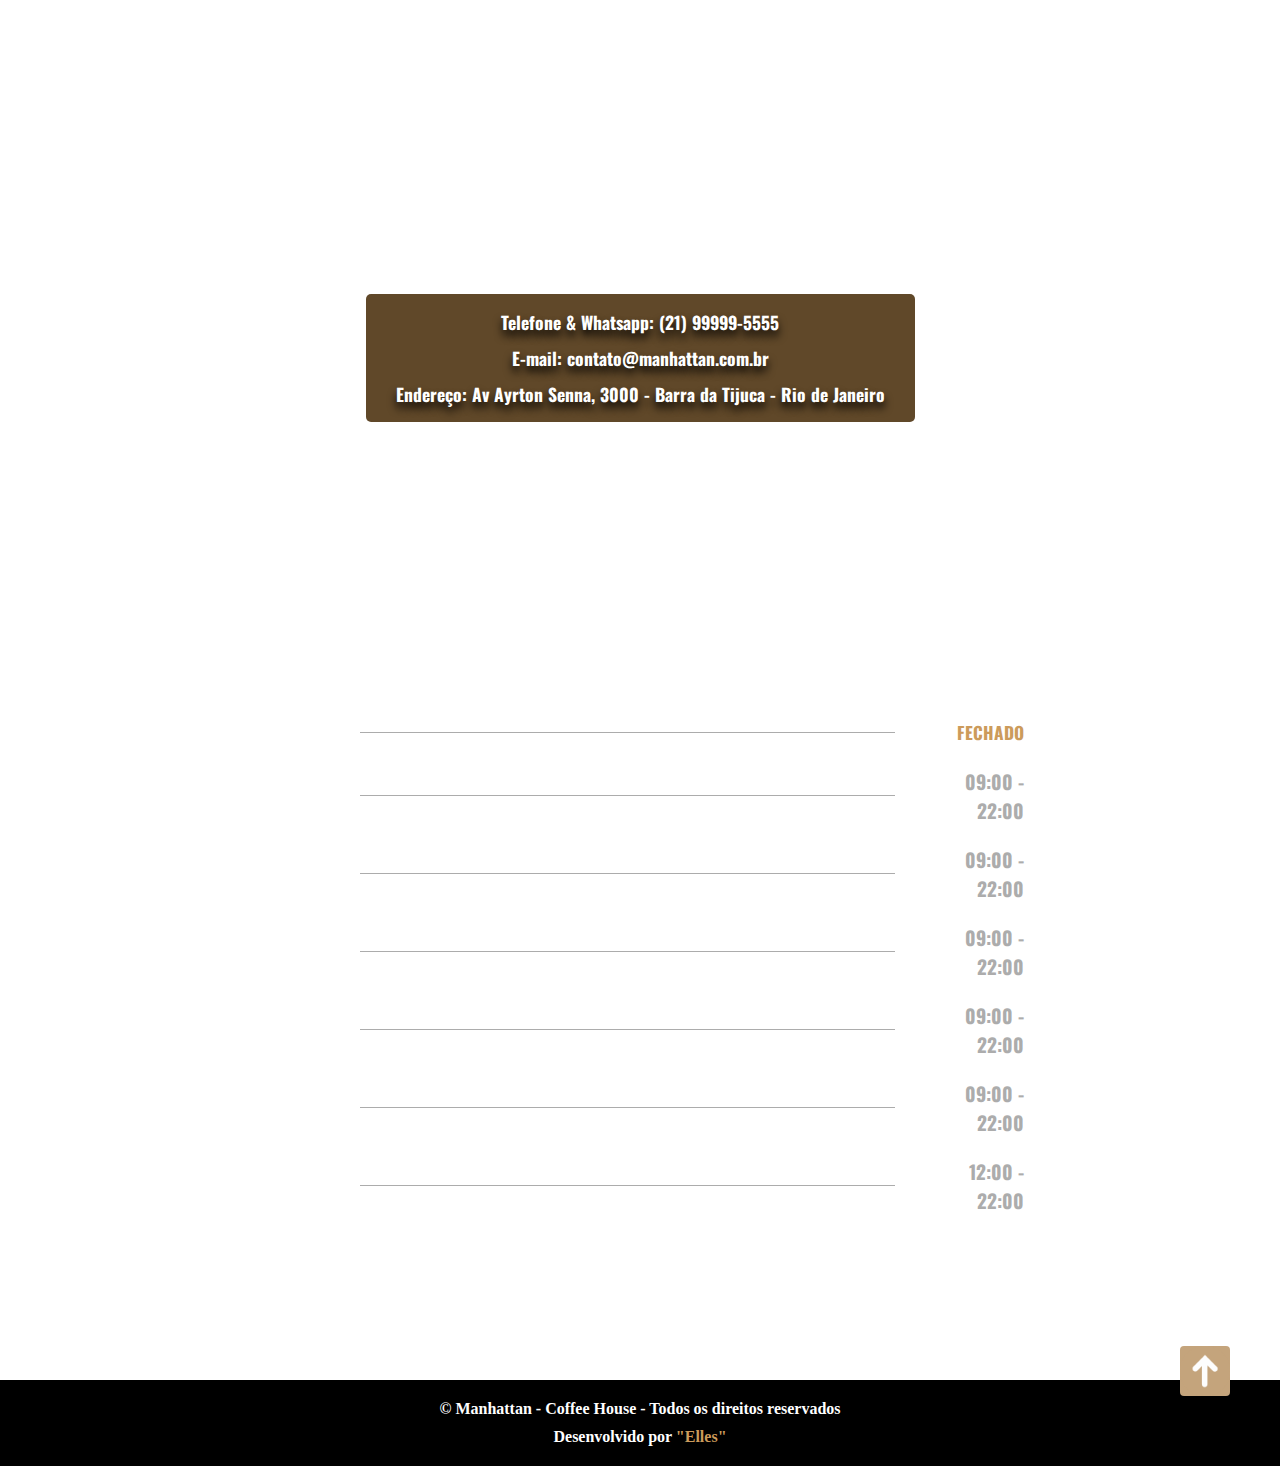
<file: Website-Cafeteria/index.html>
<!DOCTYPE html>
<html lang="pt-br">
<head>
    <meta charset="UTF-8">
    <meta http-equiv="X-UA-Compatible" content="IE=edge">
    <meta name="viewport" content="width=device-width, initial-scale=1.0">
    <meta name="description" content="Manhattan - Coffee House - um site de uma cafeteria">
    <title>Manhattan - Coffee House </title>
    <link rel="preconnect" href="https://fonts.googleapis.com">
    <link rel="preconnect" href="https://fonts.gstatic.com" crossorigin>
    <link href="https://fonts.googleapis.com/css2?family=Fraunces:opsz@9..144&family=Lato&family=Oswald&display=swap" rel="stylesheet">
    <link rel="stylesheet" href="./css/style.css">
</head>
<body>
    <header id="top">
        <div class="size-limit logo">
            <img src="./assets/logo.png" alt="logo - Manhattan - Coffee House">
            <nav>
                <a href="#info">INFORMAÇÕES</a>
                <a href="#contacts">CONTATOS</a>
                <a href="#schedules">HORÁRIOS</a>
            </nav>
        </div>
    </header>
    <main>
        <section id="banner">
            <div class="size-limit banner-title">
                <h1>MANHATTAN - COFFEE HOUSE</h1>
            </div>
        </section>
        <section id="info">
            <div class="size-limit">
                <div class="box-info-text">
                    <h2>EXPERIMENTE O MELHOR CAFÉ DA CIDADE!</h2>
                    <p>O café não é uma simples bebida que foi preparada por alguém. O café é
                        momento e nós mostraremos isso. Frases como “Que tal tomarmos um café?”
                        ou até então “Vamos fazer um café?” são demonstrações de que um dos
                        momentos que mais reforçam os laços para com o próximo está finalmente
                        por acontecer. Fraco ou forte? Com ou sem açúcar? Você deseja açúcar ou
                        adoçante? Estas são frases que ouvimos em vários lugares. Em quase todos
                        os locais onde há pessoas há também café. Parecemos intrínsecos ao café.
                        Aqui na Manhattan serviremos para você com muito carinho o nosso querido
                        e amado Amaro’s Coffe diretamente do nosso cafezal em Minas Gerais. Para
                        todos nós, café é coisa séria e merece todo o cuidado.</p>
                </div>
            </div>
            <div class="box-parallax-imgs first-parallax-img">
                <h3>Um bom café é motivo de alegria!</h3>
            </div>
            <div class="size-limit">
                <div class="box-info-text">
                    <h2>O QUE É O CAFÉ MANHATTAN?</h2>
                    <p>Segundo a Metodologia de Avaliação Sensorial da SCA (Specialty Coffee
                        Association), usada no mundo todo, um café especial é todo aquele que
                        atinge, no mínimo, 80 pontos na escala de pontuação da metodologia (que
                        vai até 100). O Café Manhattan destaca-se nos atributos fragrância,
                        corpo, harmonia, doçura e sabor, nesse caso, possuindo sabores e aromas
                        que podem ser frutados, herbais, doces como caramelo e chocolate.
                        Podemos fazer uma analogia com o vinho, pois o café Manhattan também
                        pode ser apreciado por suas características sensoriais e não apenas pela
                        cafeína. Através do excelente padrão de cultivo, cuidado pós-colheita e
                        da torra, você poderá experimentar diferentes e deliciosos tipos de
                        café.</p>
                </div>
            </div>
            <div class="box-parallax-imgs second-parallax-img">
                <h3>A vida só começa depois do café!</h3>
            </div>
            <div class="size-limit">
                <div class="box-info-text">
                    <h2>CONHEÇA O CAFÉ GOURMET MANHATTAN?</h2>
                    <p>As características desse tipo do café gourmet da Manhattan são muito
                        marcantes. O seu corpo vai depender da variedade do blend: quanto mais
                        “pesado” ele for na boca, maior o corpo. Quanto menor a sua pesagem,
                        menor o corpo. O nosso café gourmet é o mais bem avaliado no processo de
                        produção, para que ele não venha com nenhum tipo de defeito. O aroma é
                        bem perceptível e o consumidor consegue sentir nitidamente, sendo que
                        ele pode variar entre 4 aromas: florado, cítrico, achocolatado, frutado.
                        Essas variações são consequências dos grãos do tipo Arábica. Tudo isso
                        vai depender da torra, quanto mais clara ela for, maior será a acidez.</p>
                </div>
            </div>
        </section>
        <section id="contacts" class="third-parallax-img">
            <div class="size-limit box-iframe-contacts">
                <h2>Contatos & Endereço</h2>
                <iframe
                    width="1024"
                    height="450"
                    src="https://www.google.com/maps/embed?pb=!1m18!1m12!1m3!1d3673.116814396121!2d-43.36308168443389!3d-22.982731546364604!2m3!1f0!2f0!3f0!3m2!1i1024!2i768!4f13.1!3m3!1m2!1s0x9bda2ed54ec2e1%3A0x4431d262cad1d163!2sAv.%20Ayrton%20Senna%2C%203000%20-%20Barra%20da%20Tijuca%2C%20Rio%20de%20Janeiro%20-%20RJ%2C%2022775-904!5e0!3m2!1spt-BR!2sbr!4v1673618057703!5m2!1spt-BR!2sbr"
                    style="border: 0"
                    allowfullscreen=""
                    loading="lazy"
                    referrerpolicy="no-referrer-when-downgrade">
                </iframe>
                <div class="box-list-contacts">
                    <span>Telefone & Whatsapp: (21) 99999-5555</span>
                    <span>E-mail: contato@manhattan.com.br</span>
                    <span>Endereço: Av Ayrton Senna, 3000 - Barra da Tijuca - Rio de Janeiro</span>
                </div>
            </div>
        </section>
        <section id="schedules" class="coffe-parallax-img">
            <div class="size-limit box-schedules">
                <h2>HORÁRIOS DE FUNCIONAMENTO</h2>
                <div class="box-list">
                    <ul>
                        <li>
                            <h3>SEGUNDA</h3>
                            <div></div>
                            <span>FECHADO</span>
                        </li>
                        <li>
                            <h3>TERÇA</h3>
                            <div></div>
                            <p>09:00 - 22:00</p>
                        </li>
                        <li>
                            <h3>QUARTA</h3>
                            <div></div>
                            <p>09:00 - 22:00</p>
                        </li>
                        <li>
                            <h3>QUINTA</h3>
                            <div></div>
                            <p>09:00 - 22:00</p>
                        </li>
                        <li>
                            <h3>SEXTA</h3>
                            <div></div>
                            <p>09:00 - 22:00</p>
                        </li>
                        <li>
                            <h3>SÁBADO</h3>
                            <div></div>
                            <p>09:00 - 22:00</p>
                        </li>
                        <li>
                            <h3>DOMINGO</h3>
                            <div></div>
                            <p>12:00 - 22:00</p>
                        </li>
                    </ul>
                </div>
            </div>
        </section>
    </main>
    <footer id="footer">
        <div class="size-limit box-footer">
            <p>&copy; Manhattan - Coffee House - Todos os direitos reservados</p>
            <p>Desenvolvido por <span>"Elles"</span></p>
            <a href="#banner"></a>
        </div>
    </footer>
</body>
</html>
</file>
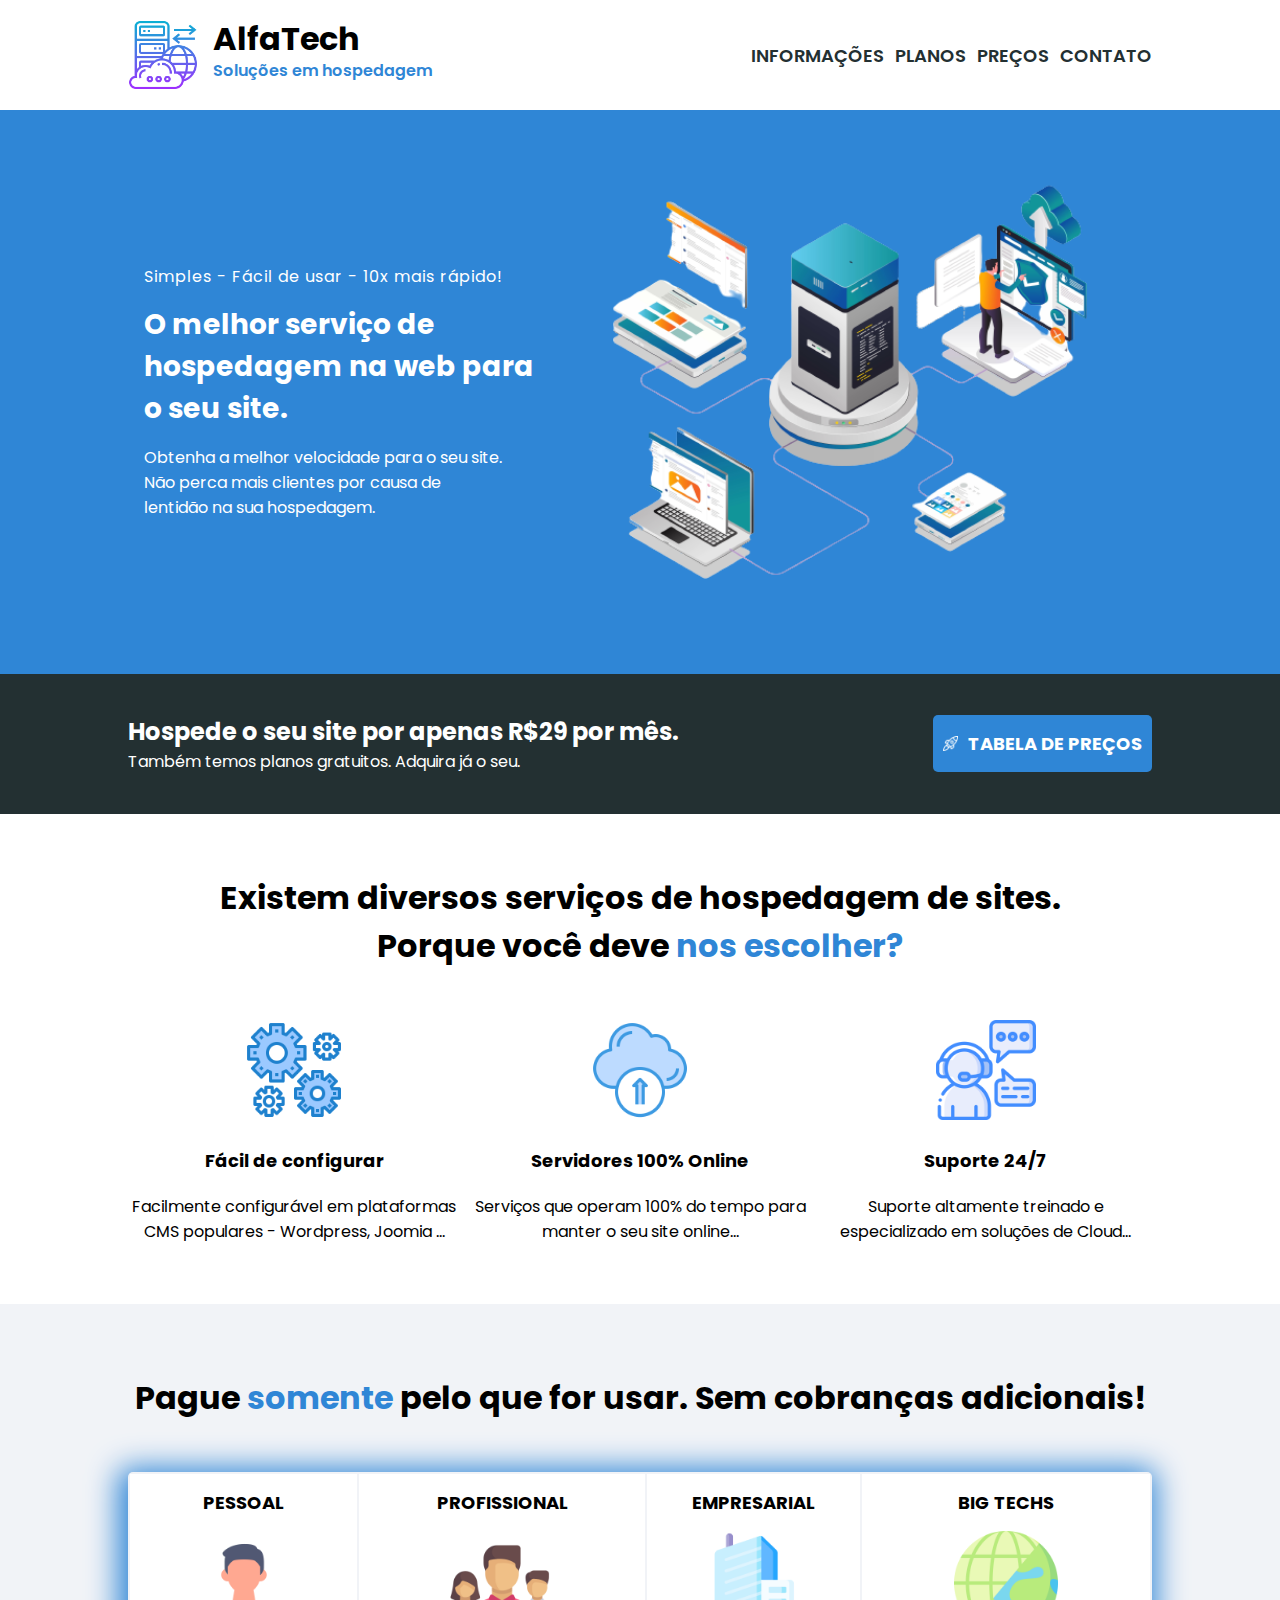
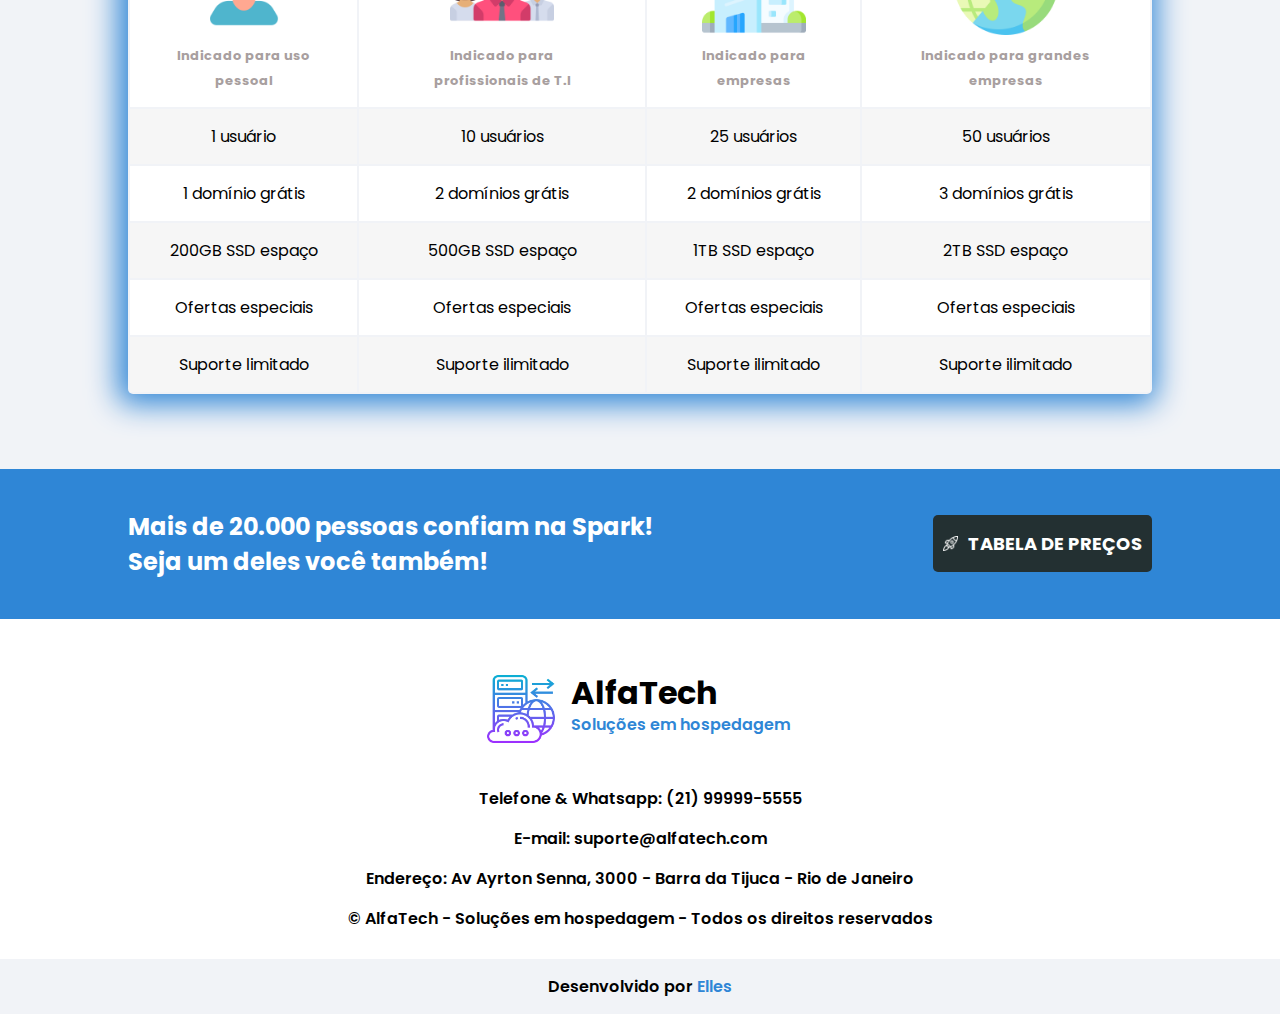
<file: Website-de-provedor-de-hospedagens/index.html>
<!DOCTYPE html>
<html lang="pt-br">
<head>
    <meta charset="UTF-8">
    <meta http-equiv="X-UA-Compatible" content="IE=edge">
    <meta name="viewport" content="width=device-width, initial-scale=1.0">
    <link rel="stylesheet" href="./css/style.css">
    <link rel="preconnect" href="https://fonts.googleapis.com">
    <link rel="preconnect" href="https://fonts.gstatic.com" crossorigin>
    <link href="https://fonts.googleapis.com/css2?family=Poppins:wght@400;500;600;700;800;900&display=swap" rel="stylesheet">
    <title>AlfaTech</title>
    <meta name="description" content="AlfaTech - Soluções em hospedagem">
</head>
<body>
    <header id="top">
        <div class="container-top size-limit">
            <div class="logo">
                <img src="./img/logo-icone.png" alt="logo">
                <div class="logo-title">
                    <h1>AlfaTech</h1>
                    <p>Soluções em hospedagem</p>
                </div>
            </div>
            <nav class="top-links">
                <a href="index.html#informacoes">INFORMAÇÕES</a>
                <a href="index.html#planos">PLANOS</a>
                <a href="tabeladeprecos.html">PREÇOS </a>
                <a href="index.html#contato">CONTATO</a>
            </nav>
        </div>
    </header>
    <main>
        <section class="banner">
            <div class="banner-content size-limit">
                <div class="banner-title">
                    <p>Simples - Fácil de usar - 10x mais rápido!</p>
                    <h2>O melhor serviço de hospedagem na web para o seu site.</h2>
                    <p>Obtenha a melhor velocidade para o seu site. Não perca mais clientes por causa de lentidão na sua hospedagem.</p>
                </div>
                <div class="banner-img"><img class="box-banner-img" src="./img/imagem-banner.png"></div>
            </div>
        </section>
        <!-- SEÇÃO PRIMEIRO ANUNCIO -->
        <section class="box-announcement box-announcement-1">
            <div class="size-limit">
                <span class="announcement-info">
                    <h2>Hospede o seu site por apenas R$29 por mês.</h3>
                    <p>Também temos planos gratuitos. Adquira já o seu.</p>
                </span>
                <a class="link-announcement link-announcement-1" href="tabeladeprecos.html" >
                    <img src="./img/icone-foguete.png">TABELA DE PREÇOS
                </a>
            </div>
        </section>
        <!-- SEÇÃO INFORMAÇÕES -->
        <section id="informacoes">
            <div class="container-info size-limit">
                <h3> Existem diversos serviços de hospedagem de sites.<br>
                Porque você deve <span>nos escolher?</span></h3>
                <div class="box-info">
                    <div class="box-info-items">
                        <img src="./img/icone-engrenagens.png" alt="">
                        <h4>Fácil de configurar</h4>
                        <p> Facilmente configurável em plataformas CMS populares - Wordpress, Joomia ...</p>
                    </div>
                    <div class="box-info-items">
                        <img src="./img/cloud-icone.png" alt="">
                        <h4>Servidores 100% Online</h4>
                        <p>Serviços que operam 100% do tempo para manter o seu site online...</p>
                    </div>
                    <div class="box-info-items">
                        <img src="./img/icone-suporte.png" alt="">
                        <h4>Suporte 24/7</h4>
                        <p>Suporte altamente treinado e especializado em soluções de Cloud...</p>
                    </div>
                </div>
            </div>
        </section>
        <!-- SEÇÃO TABELA DE PREÇOS -->
        <section id="planos">
            <div class="box-prices size-limit">
                <h3>Pague <span>somente</span> pelo que for usar. Sem cobranças adicionais!</h3>
                <table class="table-prices">
                    <thead>
                        <tr>
                            <th>
                                <div>
                                    <h4>PESSOAL</h4>
                                    <img src="./img/pessoal-icone.png" alt="" >
                                    <p><small>Indicado para uso pessoal </small></p>
                                </div>
                            </th>
                            <th>
                                <div>
                                    <h4>PROFISSIONAL</h4>
                                    <img src="./img/equipe-icone.png" alt="" >
                                    <p><small>Indicado para profissionais de T.I</small></p>
                                </div>
                            </th>
                            <th>
                                <div>
                                    <h4>EMPRESARIAL</h4>
                                    <img src="./img/empresa-icone.png" alt="" >
                                    <p><small>Indicado para empresas</small></p>
                                </div>
                            </th>
                            <th>
                                <div>
                                    <h4>BIG TECHS</h4>
                                    <img src="./img/big-tech.png" alt="" >
                                    <p><small>Indicado para grandes empresas</small></p>
                                </div>
                            </th>
                        </tr>
                    </thead>
                    <tbody>
                        <tr>
                            <td>1 usuário</td>
                            <td>10 usuários</td>
                            <td>25 usuários</td>
                            <td>50 usuários</td>
                        </tr>
                        <tr>
                            <td>1 domínio grátis</td>
                            <td>2 domínios grátis</td>
                            <td>2 domínios grátis</td>
                            <td>3 domínios grátis</td>
                        </tr>
                        <tr>
                            <td>200GB SSD espaço</td>
                            <td>500GB SSD espaço</td>
                            <td> 1TB SSD espaço</td>
                            <td>2TB SSD espaço</td>
                        </tr>
                        <tr>
                            <td>Ofertas especiais</td>
                            <td>Ofertas especiais</td>
                            <td>Ofertas especiais</td>
                            <td>Ofertas especiais</td>
                        </tr>
                        <tr>
                            <td>Suporte limitado</td>
                            <td>Suporte ilimitado</td>
                            <td>Suporte ilimitado</td>
                            <td>Suporte ilimitado</td>
                        </tr>
                    </tbody>
                </table>
            </div>
        </section>
        <!-- SEÇÃO SEGUNDO ANUNCIO -->
        <section class="box-announcement box-announcement-2">
            <div class="size-limit">
                <span class="announcement-info">
                    <h2> Mais de 20.000 pessoas confiam na Spark!<br> Seja um deles você também!</h3>
                </span>
                <a href="tabeladeprecos.html" class="link-announcement link-announcement-2">
                    <img src="./img/icone-foguete.png">TABELA DE PREÇOS
                </a>
            </div>
        </section>
    </main>
    <footer id="contato">
        <div class="logo footer-logo">
            <img src="./img/logo-icone.png" alt="logo">
            <div class="logo-title">
                <h1>AlfaTech</h1>
                <p>Soluções em hospedagem</p>
            </div>
        </div>
        <p>Telefone & Whatsapp: (21) 99999-5555</p>
        <p>E-mail: suporte@alfatech.com</p>
        <p>Endereço: Av Ayrton Senna, 3000 - Barra da Tijuca - Rio de Janeiro</p>
        <p>© AlfaTech - Soluções em hospedagem - Todos os direitos reservados</p>
        
    </footer>
    <div class="box-copyright">
        <p>Desenvolvido por <span>Elles</span></p>
    </div>
</body>
</html>
</file>
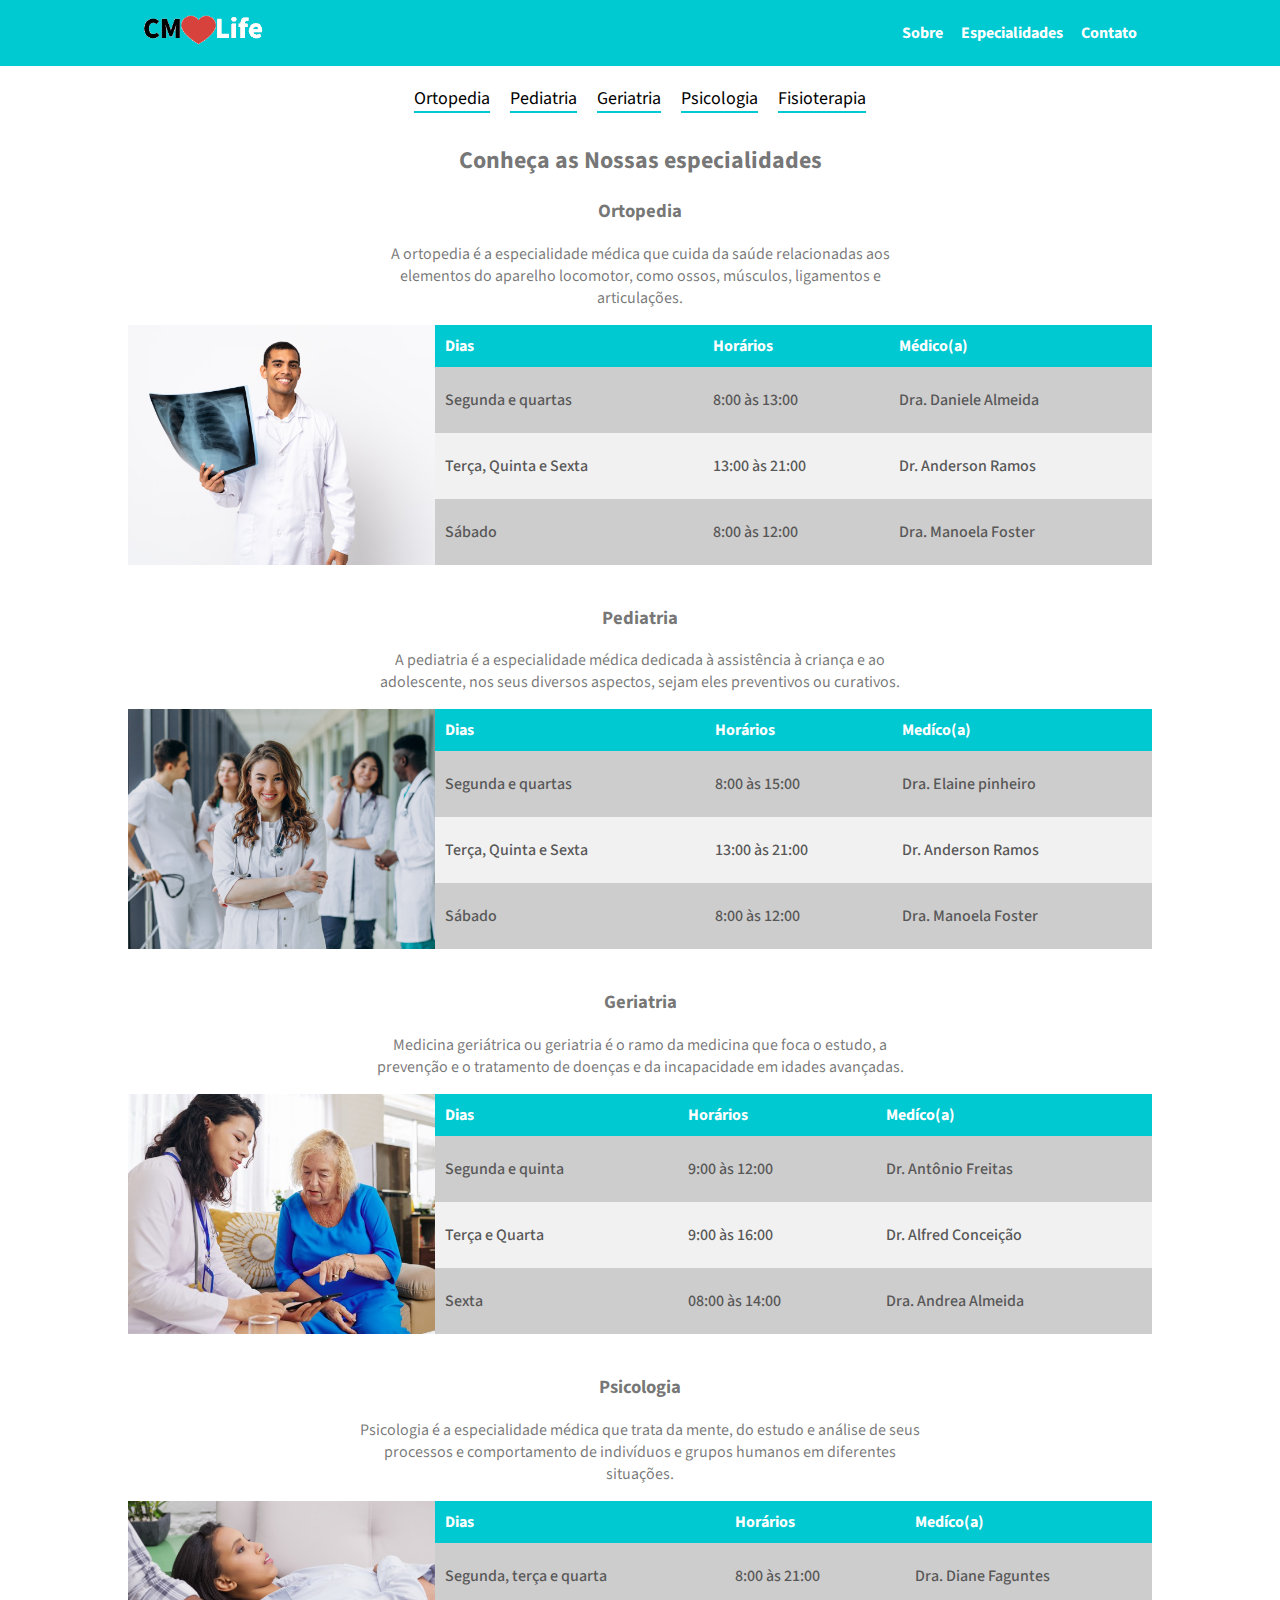
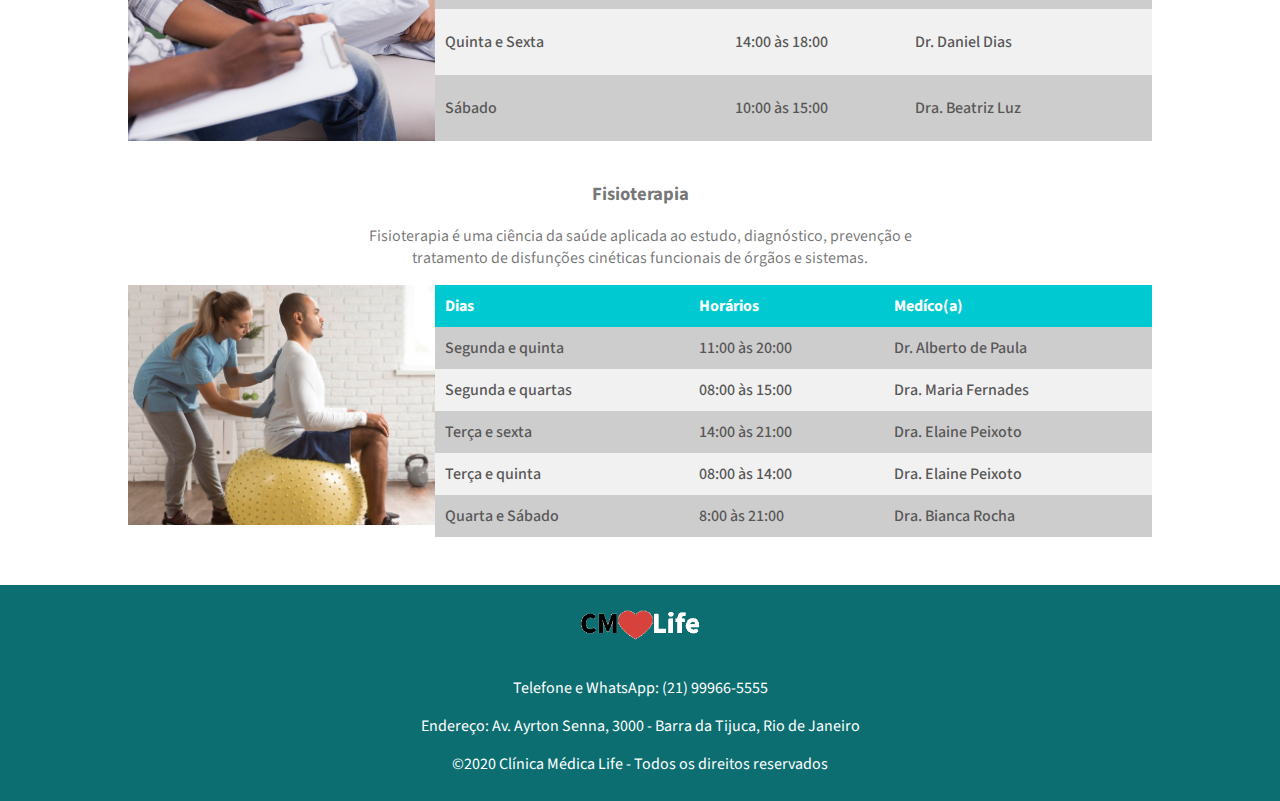
<file: Clinica-medica/especialidades.html>
<!DOCTYPE html>
<html lang="pt-br">
    <head>
        <meta charset="utf-8">
        <meta name="viewport" content="width=device-width, initial-scale=1.0">
        <title>CMLife - Especialidades</title>
        <meta name="description" content="Especialidades">
        <link rel="stylesheet" href="./css/estilo.css">
        <link rel="stylesheet" href="./css/estilo-especialidades.css">
        <link href="https://fonts.googleapis.com/css2?family=Source+Sans+Pro:ital,wght@0,200;0,300;0,400;0,600;0,700;0,900;1,200;1,300;1,400;1,600;1,700;1,900&display=swap
        " rel="stylesheet">
    </head>
    <body>
        <header class="top">
            <div class="size-limit">
                <a href="index.html"><img class="logo-img" src="./img/logo.png" alt="logo Clinica Medica"></a>
                <nav class="links-top">
                    <a href="index.html#sobre">Sobre</a>
                    <a href="especialidades.html">Especialidades</a>
                    <a href="index.html#contato">Contato
                    </a>
                </nav>
            </div>
        </header>
        <main>
            <section class="size-limit">
                <nav class="content-adjust links-specialties content-nav-padding">
                    <a href="#ortopedia">Ortopedia</a>
                    <a href="#pediatria">Pediatria</a>
                    <a href="#geriatria">Geriatria</a>
                    <a href="#psicologia">Psicologia</a>
                    <a href="#fisioterapia">Fisioterapia</a>
                </nav>
                <div class="content-adjust">
                    <h2>Conheça as Nossas especialidades</h2>
                </div>
            </section>
            <section class="size-limit" id="ortopedia">
                <div class="content-adjust content-padding">
                    <h3>Ortopedia</h3>
                    <p>A ortopedia é a especialidade médica que cuida da saúde relacionadas aos elementos do aparelho locomotor, como ossos, músculos, ligamentos e articulações.</p>
                </div>
                <div class="content-specialties">
                    <img src="./img/ortopedia.png" alt="médico" title="médico">
                    <table class="box-table">
                        <thead>
                            <tr>
                                <th>Dias</th>
                                <th>Horários</th>
                                <th>Médico(a)</th>
                            </tr>
                        </thead>
                        <tbody>
                            <tr>
                                <td>Segunda e quartas</td>
                                <td>8:00 às 13:00</td>
                                <td>Dra. Daniele Almeida</td>
                            </tr>
                            <tr>
                                <td>Terça, Quinta e Sexta</td>
                                <td>13:00 às 21:00</td>
                                <td>Dr. Anderson Ramos</td>
                            </tr>
                            <tr>
                                <td>Sábado</td>
                                <td>8:00 às 12:00</td>
                                <td>Dra. Manoela Foster</td>
                            </tr>
                        </tbody>
                    </table>
                </div>
            </section>

            <section class="size-limit" id="pediatria">
                <div class="content-adjust content-padding" >
                    <h3>Pediatria</h3>
                    <p>A pediatria é a especialidade médica dedicada à assistência à criança e ao adolescente, nos seus diversos aspectos, sejam eles preventivos ou curativos.</p>
                </div>
                <div class="content-specialties">
                    <img src="./img/pediatra2.png" alt="">
                    <table class="box-table">
                        <thead>
                            <tr>
                                <th>Dias</th>
                                <th>Horários</th>
                                <th>Medíco(a)</th>
                            </tr>
                        </thead>
                        <tbody>
                            <tr>
                                <td>Segunda e quartas</td>
                                <td>8:00 às 15:00</td>
                                <td>Dra. Elaine pinheiro</td>
                            </tr>
                            <tr>
                                <td>Terça, Quinta e Sexta</td>
                                <td>13:00 às 21:00</td>
                                <td>Dr. Anderson Ramos</td>
                            </tr>
                            <tr>
                                <td>Sábado</td>
                                <td>8:00 às 12:00</td>
                                <td>Dra. Manoela Foster</td>
                        </tbody>
                    </table>
                </div>
            </section>

            <section class="size-limit" id="geriatria">
                <div class="content-adjust content-padding">
                    <h3>Geriatria</h3>
                    <p>Medicina geriátrica ou geriatria é o ramo da medicina que foca o estudo, a prevenção e o tratamento de doenças e da incapacidade em idades avançadas.</p>
                </div>
                <div class="content-specialties">
                    <img src="./img/geriatra.png" alt="">
                    <table class="box-table">
                        <thead>
                            <tr>
                                <th>Dias</th>
                                <th>Horários</th>
                                <th>Medíco(a)</th>
                            </tr>
                        </thead>
                        <tbody>
                            <tr>
                                <td>Segunda e quinta</td>
                                <td>9:00 às 12:00</td>
                                <td>Dr. Antônio Freitas</td>
                            </tr>
                            <tr>
                                <td>Terça e Quarta</td>
                                <td>9:00 às 16:00</td>
                                <td>Dr. Alfred Conceição</td>
                            </tr>
                            <tr>
                                <td>Sexta</td>
                                <td>08:00 às 14:00</td>
                                <td>Dra. Andrea Almeida</td>
                            </tr>
                        </tbody>
                    </table>
                </div>
            </section>

            <section class="size-limit" id="psicologia">
                <div class="content-adjust content-padding">
                    <h3>Psicologia</h3>
                    <p>Psicologia é a especialidade médica que trata da mente, do estudo e análise de seus processos e comportamento de indivíduos e grupos humanos em diferentes situações.</p>
                </div>
                <div class="content-specialties">
                    <img src="./img/psicologo.png" alt="">
                    <table class="box-table">
                        <thead>
                            <tr>
                                <th>Dias</th>
                                <th>Horários</th>
                                <th>Medíco(a)</th>
                            </tr>
                        </thead>
                        <tbody>
                            <tr>
                                <td>Segunda, terça e quarta</td>
                                <td>8:00 às 21:00</td>
                                <td>Dra. Diane Faguntes</td>
                            </tr>
                            <tr>
                                <td>Quinta e Sexta</td>
                                <td>14:00 às 18:00</td>
                                <td>Dr. Daniel Dias</td>
                            </tr>
                            <tr>
                                <td>Sábado</td>
                                <td>10:00 às 15:00</td>
                                <td>Dra. Beatriz Luz</td>
                        </tbody>
                    </table>
                </div>
            </section>

            <section class="size-limit" id="fisioterapia">
                <div class="content-adjust content-padding">
                    <h3>Fisioterapia</h3>
                    <p>Fisioterapia é uma ciência da saúde aplicada ao estudo, diagnóstico, prevenção e tratamento de disfunções cinéticas funcionais de órgãos e sistemas.</p>
                </div>
                <div class="content-specialties">
                    <img src="./img/fisioterapia.png" alt="">
                    <table class="box-table">
                        <thead>
                            <tr>
                                <th>Dias</th>
                                <th>Horários</th>
                                <th>Medíco(a)</th>
                            </tr>
                        </thead>
                        <tbody>
                            <tr>
                                <td>Segunda e quinta</td>
                                <td>11:00 às 20:00</td>
                                <td>Dr. Alberto de Paula</td>
                            </tr>
                            <tr>
                                <td>Segunda e quartas</td>
                                <td>08:00 às 15:00</td>
                                <td>Dra. Maria Fernades</td>
                            </tr>
                            <tr>
                                <td>Terça e sexta</td>
                                <td>14:00 às 21:00</td>
                                <td>Dra. Elaine Peixoto</td>
                            </tr>
                            <tr>
                                <td>Terça e quinta</td>
                                <td>08:00 às 14:00</td>
                                <td>Dra. Elaine Peixoto</td>
                            </tr>
                            <tr>
                                <td>Quarta e Sábado</td>
                                <td>8:00 às 21:00</td>
                                <td>Dra. Bianca Rocha</td>
                            </tr>
                        </tbody>
                    </table>
                </div>
            </section>

        </main>
        <footer>
            <div class="size-limit">
                <img class="logo-img" src="./img/logo.png" alt="logo">
                <p>Telefone e WhatsApp: (21) 99966-5555</p>
                <p>Endereço: Av. Ayrton Senna, 3000 - Barra da Tijuca, Rio de Janeiro</p>
                <p>©2020 Clínica Médica Life  - Todos os direitos reservados</p>
            </div>
        </footer>
    </body>
</html>
</file>
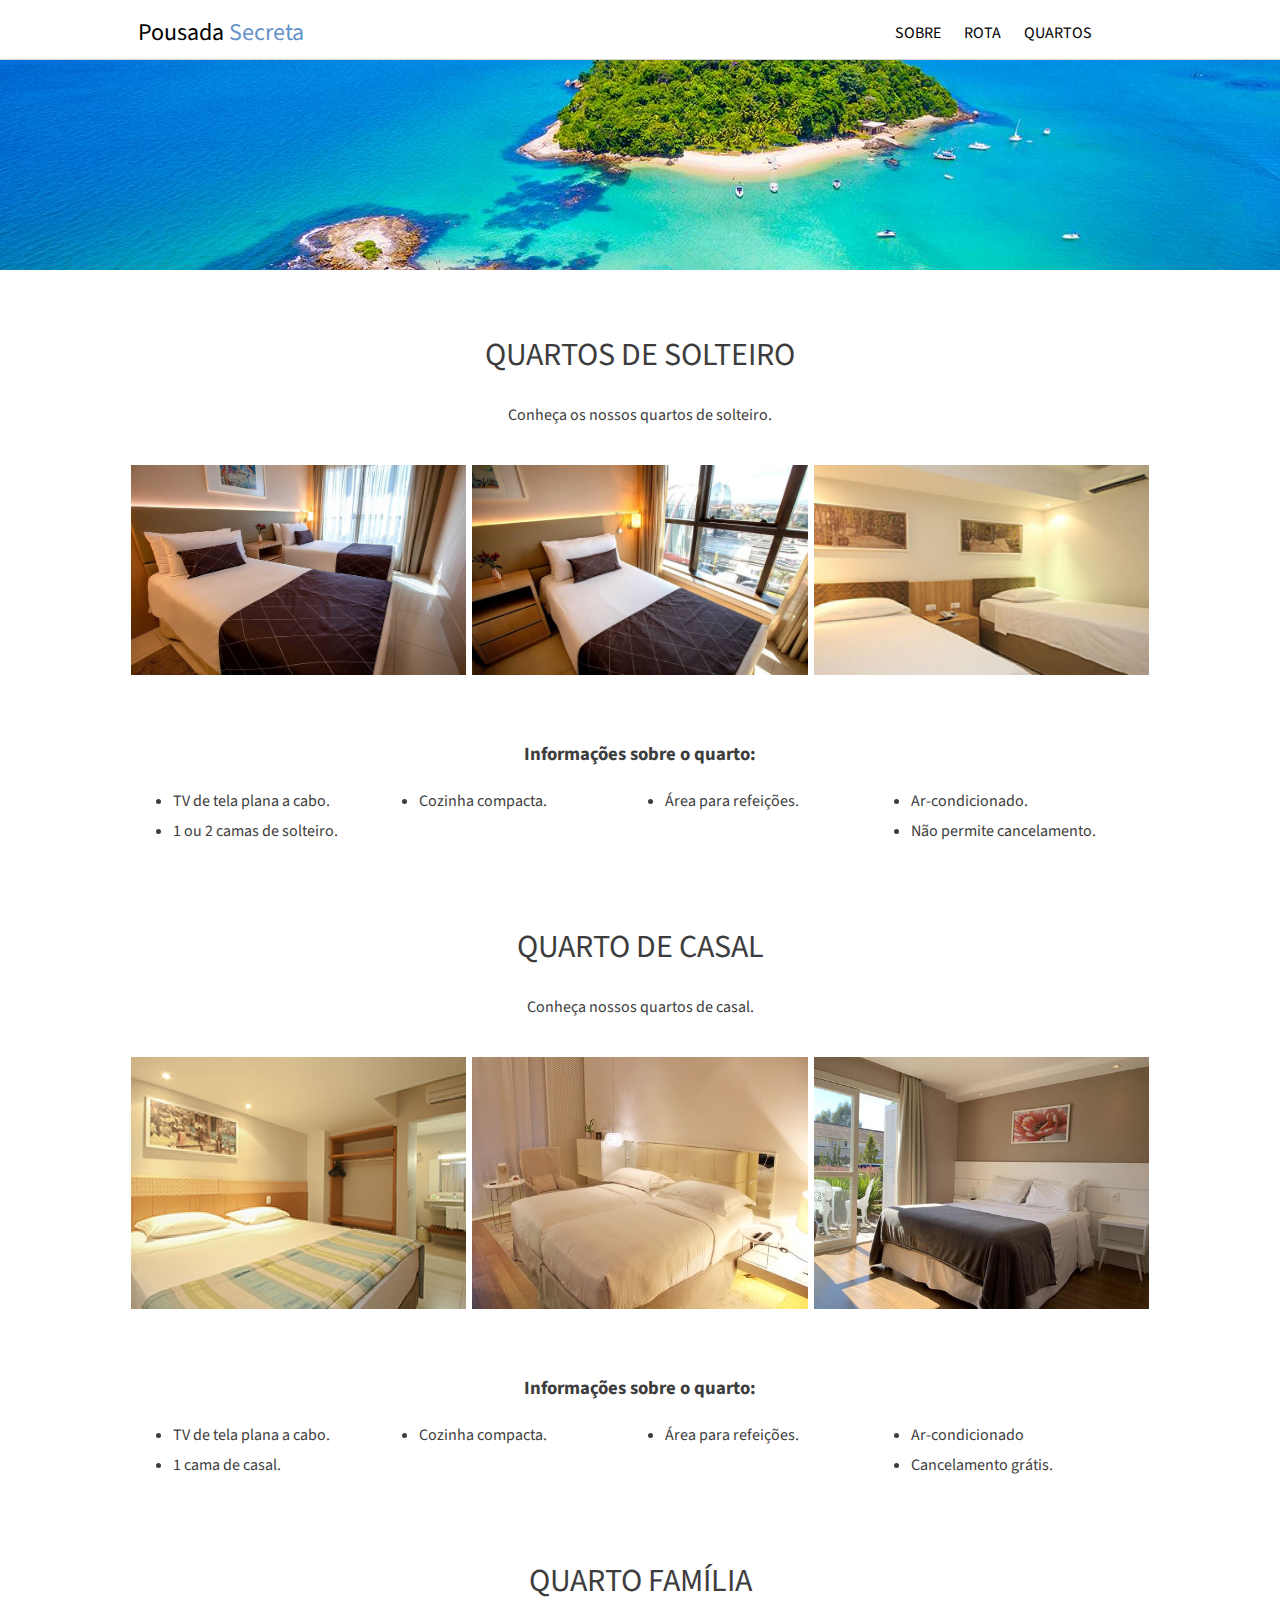
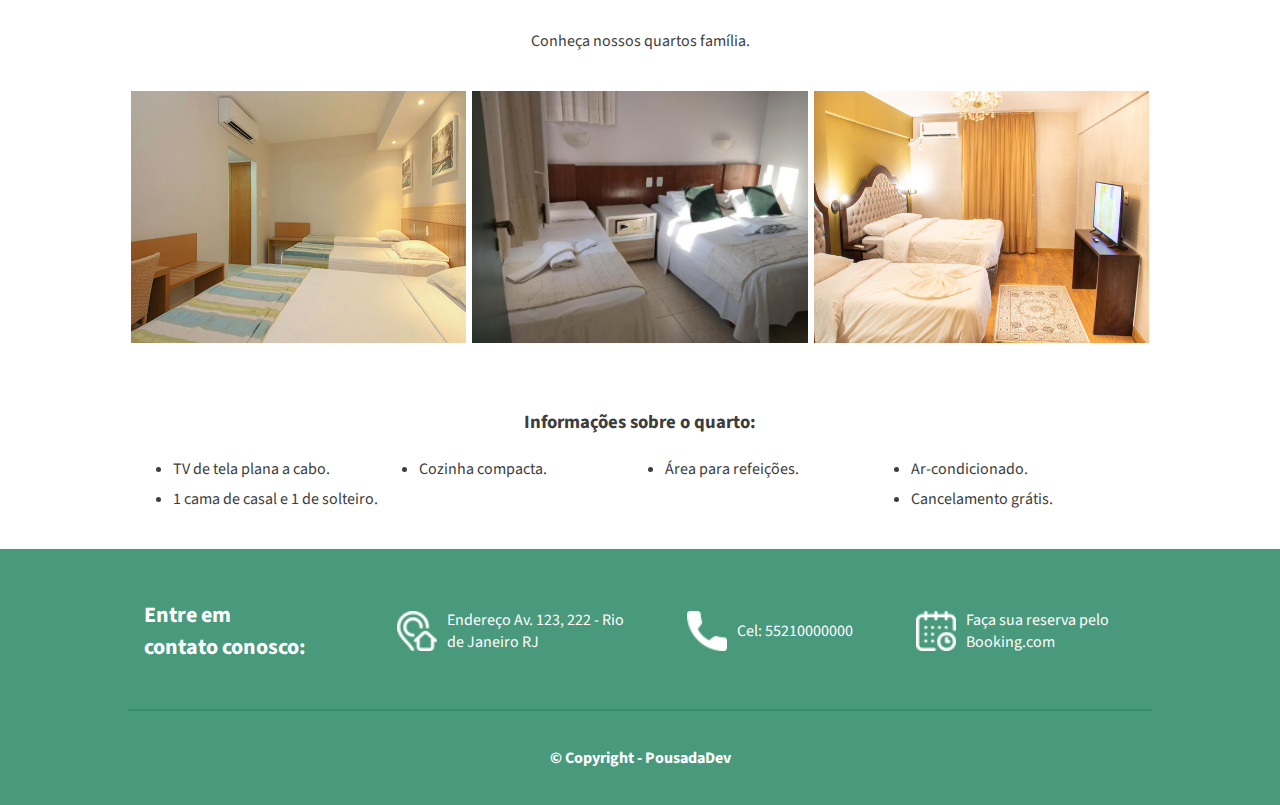
<file: Pousada-web/quartos.html>
<!DOCTYPE html>
<html lang="pt-br">
<head>
    <title>Quartos - Pousada Secreta</title>
    <meta name="description" content="Quartos pousada secreta">
    <meta charset="UTF-8">
    <meta name="viewport" content="width=device-width, initial-scale=1.0">
    <link rel="stylesheet" href="./css/estilo-quartos.css">
    <link rel="stylesheet" href="./css/estilo.css">
    <link rel="stylesheet"
        href="https://fonts.googleapis.com/css2?family=Source+Sans+Pro:ital,wght@0,200;0,300;0,400;0,600;0,700;0,900;1,200;1,300;1,400;1,600;1,700;1,900&display=swap">
</head>
<body>
    <main>
        <div class="topo">
            <div class="secao-top">
            <p class="topo-link"><a href="index.html">Pousada <span>Secreta</span></a></p>
            <div class="topo-menu">
                <a href="index.html#sobre">SOBRE</a>
                <a href="index.html#rota">ROTA</a>
                <a href="Quartos.html">QUARTOS</a>
            </div>
            </div>
        </div>

        <div class="conteudo">
            <div class="img-fundo img-fundo-quartos"></div>

            <div class="secao ">
                <div class="secao-conteudo" id="quarto-solteiro">
                    <h2>Quartos de solteiro</h2>
                    <p>Conheça os nossos quartos de solteiro.</p>
                </div>
                <div class="secao-quartos">
                    <img class="rooms-img" src="./img/quarto-solteiro1.jpg" alt="">
                    <img class="rooms-img" src="./img/quarto-solteiro2.jpg" alt="">
                    <img class="rooms-img" src="./img/quarto-solteiro3.jpg" alt="">
                </div>
                <div class="room-info">
                    <h3>Informações sobre o quarto:</h3>
                    <ul>
                        <li>TV de tela plana a cabo.</li>
                        <li>Cozinha compacta.</li>
                        <li>Área para refeições.</li>
                        <li>Ar-condicionado.</li>
                        <li>1 ou 2 camas de solteiro.</li>
                        <li ">Não permite cancelamento.</li>
                    </ul>
                </div>
            </div>

            <div class="secao ">
                <div class="secao-conteudo" id="quarto-casal">
                    <h2>Quarto de casal</h2>
                    <p>Conheça nossos quartos de casal.</p>
                </div>
                <div class="secao-quartos">
                    <img class="rooms-img" src="./img/quarto-casal1.jpg" alt="">
                    <img class="rooms-img" src="./img/quarto-casal2.jpg" alt="">
                    <img class="rooms-img" src="./img/quarto-casal3.jpg" alt="">
                </div>
                <div class="room-info">
                    <h3>Informações sobre o quarto:</h3>
                    <ul>
                        <li>TV de tela plana a cabo.</li>
                        <li>Cozinha compacta.</li>
                        <li>Área para refeições.</li>
                        <li>Ar-condicionado</li>
                        <li>1 cama de casal.</li>
                        <li>Cancelamento grátis.</li>
                    </ul>
                </div>
            </div>

            <div class="secao">
                <div class="secao-conteudo" id="quarto-familia">
                    <h2>Quarto Família</h2>
                    <p>Conheça nossos quartos família.</p>
                </div>
                <div class="secao-quartos">
                    <img class="rooms-img" src="./img/quarto-familia1.jpg" alt="">
                    <img class="rooms-img" src="./img/quarto-familia2.jpg" alt="">
                    <img class="rooms-img" src="./img/quarto-familia3.jpg" alt="">
                </div>
                <div class="room-info">
                    <h3>Informações sobre o quarto:</h3>
                    <ul>
                        <li>TV de tela plana a cabo.</li>
                        <li>Cozinha compacta.</li>
                        <li>Área para refeições.</li>
                        <li>Ar-condicionado.</li>
                        <li>1 cama de casal e 1 de solteiro.</li>
                        <li>Cancelamento grátis.</li>
                    </ul>
                </div>
            </div>
        </div>

        <div class="rodape">
            <div class="secao">
                <div class="secao-rodape">
                    <div class="item-rodape">
                        <h4>Entre em contato conosco:</h4>
                    </div>
                    <div class="item-rodape">
                        <a href="https://goo.gl/maps/wPAS58QxiTopxK6w7" target="_blank">
                            <img src="./img/icones/endereco.png" alt="Ícone endereco" title="Ícone endereco">
                            <p>Endereço Av. 123, 222 - Rio de Janeiro RJ</p>
                        </a>
                    </div>
                    <div class="item-rodape">
                        <div class="telefone">
                            <img src="./img/icones/telefone.png" alt="">
                            <p>Cel: 55210000000</p>
                        </div>
                    </div>
                    <div class="item-rodape">
                        <a href="https://www.booking.com/searchresults.pt-br.html?aid=375635;label=msn-wLZ0m4wRNI00wFHQAaaO3w-79920787059858%3Atikwd-79920803013016%3Aaud-808219487%3Aloc-20%3Aneo%3Amte%3Adec%3Aqsbooking;sid=9ca5cbe6c9db71b34b98c0738ea780f4;dest_id=-666610;dest_type=city&">
                            <img src="./img/icones/calendario.png" alt="Ícone calendario" title="Ícone calendario">
                            <p>Faça sua reserva pelo Booking.com</p>
                        </a>
                    </div>
                </div>
            </div>
            <div class="secao copyright">
                <p>© Copyright - PousadaDev</p>
            </div>
        </div>
    </main>
</body>
</html>
</file>
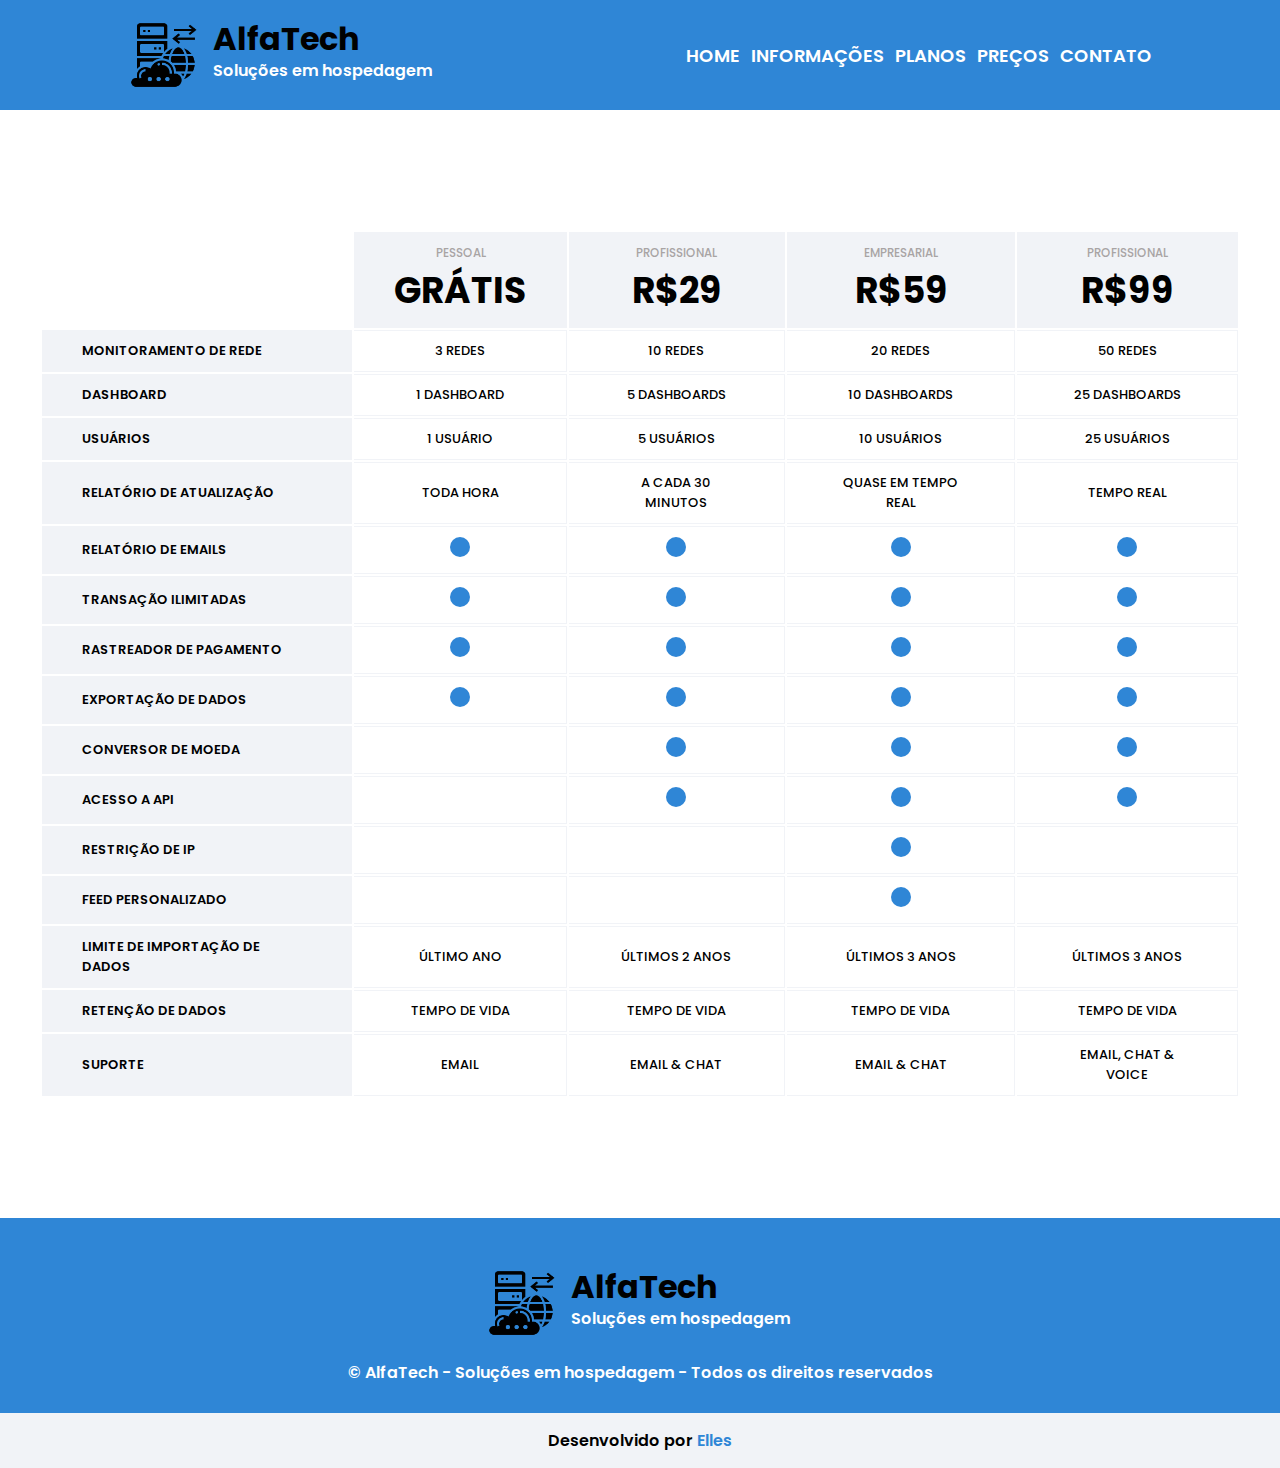
<file: Website-de-provedor-de-hospedagens/tabeladeprecos.html>
<!DOCTYPE html>
<html lang="pt-br">
<head>
    <meta charset="UTF-8">
    <meta http-equiv="X-UA-Compatible" content="IE=edge">
    <meta name="viewport" content="width=device-width, initial-scale=1.0">
    <title>AlfaTech</title>
    <meta name="description" content="AlfaTech - Soluções em hospedagem">
    <link rel="stylesheet" href="./css/style.css">
    <link rel="stylesheet" href="./css/style-tabeladeprecos.css">
    <link rel="preconnect" href="https://fonts.googleapis.com">
    <link rel="preconnect" href="https://fonts.gstatic.com" crossorigin>
    <link href="https://fonts.googleapis.com/css2?family=Poppins:wght@400;500;600;700;800;900&display=swap" rel="stylesheet">
</head>
<body>
    <header id="top">
        <div class="container-top size-limit">
            <div class="logo">
                <img src="./img/logo-icone-escuro.png" alt="logo">
                <div class="logo-title">
                    <h1>AlfaTech</h1>
                    <p>Soluções em hospedagem</p>
                </div>
            </div>
            <nav class="top-links">
                <a href="index.html">HOME</a>
                <a href="index.html#informacoes">INFORMAÇÕES</a>
                <a href="index.html#planos">PLANOS</a>
                <a href="tabeladeprecos.html">PREÇOS </a>
                <a href="index.html#contato">CONTATO</a>
            </nav>
        </div>
    </header>
    <main>
        <section id="section-table">
            <div class="container-table-prices">
                <table class="prices-table">
                    <thead>
                        <tr>
                            <th>
                                <p></p>
                                <h2></h2>
                            </th>
                            <th>
                                <p><small>PESSOAL</small></p>
                                <h2>GRÁTIS</h2>
                            </th>
                            <th>
                                <p><small>PROFISSIONAL</small></p>
                                <h2>R$29</h2>
                            </th>
                            <th>
                                <p><small>EMPRESARIAL</small></p>
                                <h2>R$59</h2>
                            </th>
                            <th>
                                <p><small>PROFISSIONAL</small></p>
                                <h2>R$99</h2>
                            </th>
                        </tr>
                    </thead>
                    <tbody>
                        <tr>
                            <td>MONITORAMENTO DE REDE</td>
                            <td>3 REDES</td>
                            <td>10 REDES</td>
                            <td>20 REDES</td>
                            <td>50 REDES</td>
                        </tr>
                        <tr>
                            <td>DASHBOARD</td>
                            <td>1 DASHBOARD</td>
                            <td>5 DASHBOARDS</td>
                            <td>10 DASHBOARDS</td>
                            <td>25 DASHBOARDS</td>
                        </tr>
                        <tr>
                            <td>USUÁRIOS</td>
                            <td>1 USUÁRIO</td>
                            <td>5 USUÁRIOS</td>
                            <td>10 USUÁRIOS</td>
                            <td>25 USUÁRIOS</td>
                        </tr>
                        <tr>
                            <td>RELATÓRIO DE ATUALIZAÇÃO</td>
                            <td>TODA HORA</td>
                            <td>A CADA 30 MINUTOS</td>
                            <td>QUASE EM TEMPO REAL</td>
                            <td>TEMPO REAL</td>
                        </tr>
                        <tr>
                            <td>RELATÓRIO DE EMAILS</td>
                            <td class="blue-marker"></td>
                            <td class="blue-marker"></td>
                            <td class="blue-marker"></td>
                            <td class="blue-marker"></td>
                        </tr>
                        <tr>
                            <td>TRANSAÇÃO ILIMITADAS</td>
                            <td class="blue-marker"></td>
                            <td class="blue-marker"></td>
                            <td class="blue-marker"></td>
                            <td class="blue-marker"></td>
                        </tr>
                        <tr>
                            <td>RASTREADOR DE PAGAMENTO</td>
                            <td class="blue-marker"></td>
                            <td class="blue-marker"></td>
                            <td class="blue-marker"></td>
                            <td class="blue-marker"></td>
                        </tr>
                        <tr>
                            <td>EXPORTAÇÃO DE DADOS</td>
                            <td class="blue-marker"></td>
                            <td class="blue-marker"></td>
                            <td class="blue-marker"></td>
                            <td class="blue-marker"></td>
                        </tr>
                        <tr>
                            <td>CONVERSOR DE MOEDA</td>
                            <td></td>
                            <td class="blue-marker"></td>
                            <td class="blue-marker"></td>
                            <td class="blue-marker"></td>
                        </tr>
                        <tr>
                            <td>ACESSO A API</td>
                            <td></td>
                            <td class="blue-marker"></td>
                            <td class="blue-marker"></td>
                            <td class="blue-marker"></td>
                        </tr>
                        <tr>
                            <td>RESTRIÇÃO DE IP</td>
                            <td></td>
                            <td></td>
                            <td class="blue-marker"></td>
                            <td></td>
                        </tr>
                        <tr>
                            <td>FEED PERSONALIZADO</td>
                            <td></td>
                            <td></td>
                            <td class="blue-marker"></td>
                            <td></td>
                        </tr>
                        <tr>
                            <td>LIMITE DE IMPORTAÇÃO DE DADOS</td>
                            <td>ÚLTIMO ANO</td>
                            <td>ÚLTIMOS 2 ANOS</td>
                            <td>ÚLTIMOS 3 ANOS</td>
                            <td>ÚLTIMOS 3 ANOS</td>
                        </tr>
                        <tr>
                            <td>RETENÇÃO DE DADOS</td>
                            <td>TEMPO DE VIDA</td>
                            <td>TEMPO DE VIDA</td>
                            <td>TEMPO DE VIDA</td>
                            <td>TEMPO DE VIDA</td>
                        </tr>
                        <tr>
                            <td>SUPORTE</td>
                            <td>EMAIL</td>
                            <td>EMAIL & CHAT</td>
                            <td>EMAIL & CHAT</td>
                            <td>EMAIL, CHAT & VOICE</td>
                        </tr>
    
                    </tbody>
                </table>
            </div>
        </section>
    </main>
    <footer id="contato">
        <div class="logo footer-logo">
            <img src="./img/logo-icone-escuro.png" alt="logo">
            <div class="logo-title">
                <h1>AlfaTech</h1>
                <p>Soluções em hospedagem</p>
            </div>
        </div>
        <p>© AlfaTech - Soluções em hospedagem - Todos os direitos reservados</p>
    </footer>
    <div class="box-copyright">
        <p>Desenvolvido por <span>Elles</span></p>
    </div>
</body>
</html>
</file>
<file: Agencia-de-viagens/css/estilo.css>
/*Estilos Gerais*/

* {
  box-sizing: border-box;
}

body {
  background-color: #fff;
  font-family: "Raleway", sans-serif;
  margin: 0;
  padding: 0;
}

main {
  background-color: #eaeaea;
  padding-bottom: 10px;
}

.limita-tamanho {
  max-width: 1024px;
  margin: 0 auto;
}

.padding-ajust {
  padding: 0 20px;
}

h2 {
  margin: 0;
  padding: 0 0 5px 0;
}

h3 {
  font-weight: normal;
  margin-top: 5px;
}

section {
  margin-bottom: 30px;
}

.titulos-ajust h2 {
  font-size: 20px;
}

.titulos-ajust h3 {
  font-size: 16px;
  margin-bottom: 15px;
}

.titulos-ajust span {
  font-weight: bold;
}

/*Cabeçalho*/

header {
  width: 100%;
  height: 50px;
}

.box-logo {
  width: 100%;
  display: flex;
  align-items: center;
}

.box-logo p {
  font-size: 24px;
}

.box-logo img {
  height: 30px;
}

.box-logo img,
.box-logo p {
  padding: 0 10px 0 0;
  color: #5e13d2;
  font-weight: 600;
  margin: 10px 0;
}

/*Main*/

/*secao formulario*/

.secao-form {
  width: 100%;
  height: auto;
  background-image: url(../img/bahia.jpg);
  background-repeat: no-repeat;
  background-size: cover;
  display: flex;
  align-items: center;
  justify-content: center;
}

.secao-form .limita-tamanho {
  width: 100%;
  margin: 40px auto;
}

.box-form {
  background-color: white;
  height: auto;
}

.form-topo {
  width: 100%;
  height: 30px;
  background-color: #5e13d2;
  display: flex;
  align-items: center;
  justify-content: center;
  color: #fff;
  font-size: 10px;
  padding: 2px;
}

.form-topo img {
  width: 20px;
  margin-right: 5px;
  transform: rotate(-45deg);
}

.box-form h2,
.campo {
  padding: 0 20px;
}

.campo {
  padding-bottom: 10px;
}

.box-form h2 {
  font-size: 22px;
  margin: 30px auto 20px auto;
}

.campo label {
  padding: 6px 0;
}

input,
select {
  padding: 0 5px;
  height: 30px;
}

.campo-dados-pessoais,
.campo-viagens,
.viagem-datas,
.campo-quartos {
  display: flex;
  flex-direction: column;
}

.campo-viagens,
.campo-box-viagem {
  display: flex;
  justify-content: space-between;
}

.viagem-datas {
  width: calc(50% - 10px);
}

.box-campo-quartos {
  display: flex;
  flex-direction: row;
}

.box-campo-quartos div {
  display: flex;
  align-items: center;
  padding-right: 35px;
  width: 120px;
}

.box-campo-quartos label {
  padding: 0 0 0 8px;
}

.box-campo-quartos div input {
  margin-left: 0;
  width: 15px;
}

.box-form button {
  background-color: #5e13d2;
  margin: 10px 0 15px 0;
  padding: 5px;
  color: white;
  border: none;
  cursor: pointer;
  width: 160px;
  height: 32px;
  font-size: 16px;
}

/*Secao Ofertas*/

.box-imagens {
  width: 100%;
  height: 375px;
  display: flex;
  justify-content: space-between;
  flex-wrap: wrap;
}

.box-menores {
  width: calc(50% - 10px);
}

.box-img-destaque {
  position: relative;
}

.box-imgs-menores {
  display: flex;
  flex-wrap: wrap;
  justify-content: space-between;
  align-content: space-between;
}

.box-imgs-menores div {
  width: calc((100% / 2) - 5px);
  height: calc((100% / 2) - 10px);
  position: relative;
}

.box-imgs-menores span,
.box-img-destaque span {
  position: absolute;
  background-color: rgba(0, 0, 0, 0.466);
  width: 100%;
  color: white;
  padding: 5px;
  bottom: 0;
  left: 0;
}

.box-imagens img {
  width: 100%;
  height: 100%;
  object-fit: cover;
}

/*Secao Natureza*/

.box-imgs-grande {
  width: 100%;
  display: flex;
  justify-content: space-between;
  flex-wrap: wrap;
}

.box-imgs-grande img {
  width: 100%;
  height: 100%;
}

.box-natureza-imgs {
  width: calc(50% - 10px);
  height: 100%;
}

.box-natureza-imgs div {
  background-color: white;
  padding: 20px;
  height: auto;
  display: flex;
  flex-direction: column;
}

.box-natureza-imgs div h4 {
  font-size: 16px;
  margin: 5px 0;
}

.box-natureza-imgs div p {
  margin-top: 15px;
  margin-bottom: 5px;
  color: gray;
}

/*Main fim*/

/*Footer*/

footer {
  background-color: #5e13d2;
}

footer h3 {
  color: white;
  font-weight: bold;
  font-size: 22px;
}

.box-footer {
  display: flex;
  justify-content: space-between;
  flex-wrap: wrap;
}

.box-footer-elementos {
  padding: 20px 0;
  display: flex;
  flex-direction: column;
}

.box-footer-elementos h3 {
  font-size: 20px;
}

.box-footer-elementos div {
  display: flex;
  align-items: center;
  height: 30px;
  color: white;
  margin: 5px 0;
}

.box-footer-elementos img {
  width: 20px;
  margin-right: 10px;
}

/*Medias queries*/

@media (max-width: 1100px) {
  .limita-tamanho,
  .secao-form .limita-tamanho {
    width: 90%;
  }
}

@media (max-width: 768px) {
  main {
    padding-bottom: 10px;
  }

  section {
    margin-bottom: 0;
  }

  .secao-form {
    margin-bottom: 30px;
  }

  .box-form button {
    width: 100%;
  }

  .titulos-ajust {
    margin-bottom: 30px;
  }

  .box-imagens,
  .box-imgs-grande {
    height: auto;
  }

  .box-menores,
  .box-imgs-menores div {
    width: 100%;
  }

  .box-menores,
  .box-imgs-menores div {
    height: auto;
    margin-bottom: 20px;
  }

  .box-menores img,
  .box-imgs-menores div img {
    height: 225px;
  }

  .box-imgs-menores span,
  .box-img-destaque span {
    bottom: 4px;
  }

  .box-natureza-imgs {
    width: 100%;
    padding-bottom: 20px;
  }

  .box-footer {
    display: flex;
    flex-direction: column;
    align-items: center;
  }

  .box-footer-elementos {
    width: 250px;
  }

  .box-footer span {
    font-size: 15px;
  }
}

.dev {
  color: white;
  padding-inline: 0.5rem;
  padding-bottom: 0.2rem;
}

@media (min-width: 320px) and (max-width: 540px) {
  .campo-box-viagem {
    flex-direction: column;
  }

  .viagem-datas {
    width: 100%;
  }

  .box-campo-quartos {
    flex-direction: column;
  }

  .box-campo-quartos div {
    margin-bottom: 10px;
  }
}
</file>
<file: Aluguel-de-Carros/css/estilo.css>
/*Estilos Gerais*/
* {
    box-sizing: border-box;
}

body {
    background-color: #fff;
    font-family: sans-serif;
    margin: 0;
    padding: 0;
}

main {
    margin-bottom: 30px;
}

.tamanho-limite {
    max-width: 1024px;
    margin: 0 auto;
}

.container {
    max-width: 800px;
    margin: 0 auto;
    text-align: left;
} 

.padding-ajust {
    padding: 0 20px;
}

section {
    margin-bottom: 30px;
}

h1, h2 {
    margin: 0;
    color: #fff;
}

/*Header*/

.topo {
    background-color: #fff;
    padding: 15px;
    border-bottom: 1px solid #d5d5d5;
}

/*Main*/

.banner {
    background-image: url('../img/capa.jpg');
    background-size: cover;
    width: 100%;
    min-height: 500px;
}

.semi-caixa-banner {
    width: 100%;
    height: calc(100% / 3);
    background-color: rgba(0, 0, 0, 0.541);

    display: flex;
    align-items: center; 
}

.banner-titulo {
    width: 100%;
    color: white;
    text-align: right;
    padding: 50px 20px;
}

.secao-sobre {
    margin-bottom: 50px;
}

.box-secao-sobre {
    width: 100%;

    display: flex;
    flex-wrap: wrap;
}

.box-secao-sobre figure {
    width: calc(100% / 3 - 5px);
    height: 180px;
    margin: 2.5px;
}

.box-secao-sobre figure img {
    width: 100%;
    object-fit: contain;
}

.secao-sobre-descricao p {
    border-left: 1px solid;
    padding-left: 10px;
}

.sub-titulo-contato {
    width: 100%;
    background-color: #d91f20;

    padding: 50px 0;
    text-align: center;
}

.sub-titulo-contato h3 {
    width: 100%;
    font-size: 36px;
    background-color: #6c0000;
    color: #fff;
    text-align: center;
    margin: 0 auto;
}

form {
    width: 100%;
}

.campo {
    display: flex;
    flex-direction: column;
    width: 100%;
}

.campo input, .campo select {
    margin: 12px 0;
    height: 25px;
}

.form-cliente fieldset {
    border: 2px solid gray;
    margin: 12px 0;
    display: flex;
    flex-direction: column;
}

.botao-enviar-dados-cliente {
    width: 100%;
    background-color: #d91f20;
    color: #fff;
    padding: 10px 0;
    margin-top: 10px;
    border: none;
}

/*Footer*/

footer {
    background-color: #f9f9f9;
    color: red;
    width: 100%;
    padding: 5px;
    text-align: center;
}

@media(max-width: 815px)
{
    .box-secao-sobre {
        flex-direction: column;
    }

    .box-secao-sobre figure {
        width: 250px;
        margin: 2px auto;
    }

    .box-secao-sobre figure img {
        width: 100%;
    }
}
</file>
<file: Barbearia-stylus/css/estilo.css>
body {
    background-color:#f1f1f1;
}


div {
    color: #5a5757;
    width: 600px;
    margin: 0px auto;
    text-align: center;
    font-family: Verdana;
    margin-bottom: 20px;
}

img {
    width: 190px;
}

h1 {
    font-size: 30px;
    border: 5px solid #5a5757;
    padding: 10px;
}

h2 {
    font-size: 20px;
    margin: 30px 20px;
    color: #7a797b;
}

h3 {
    font-weight: normal;
    padding: 10px 0;
    margin-top: 30px;
    border-top: 2px solid;
    border-bottom: 2px solid;
}

p {
    font-size: 20px;
    text-align: justify;
    line-height: 30px;
    margin-bottom: 35px;
}

span {
    font-weight: bold;
}

a {
    font-size: 15px;
    text-decoration: none;
    background-color: #25D366;
    color: white;
    padding: 10px 15px;
    border-radius: 25px;
    font-weight: bold;
    margin-top: 15px;
}
</file>
<file: Playstation-5/css/estilo.css>
* {
  margin: 0;
  padding: 0;
}

body {
  font-family: sans-serif;
}

header,
footer {
  background-color: blue;
  color: white;
  width: 100%;
  height: 42px;
  font-size: 22px;

  display: flex;
  align-items: center;
  justify-content: center;
}

.imagem-capa {
  width: 100%;
}

h1 {
  text-align: center;
  margin: 15px 0;
}

section {
  width: 100%;
  padding: 0 25px;
  margin: 0 0 20px 0;
  box-sizing: border-box;
}

h2 {
  margin: 0 0 15px 0;
}

.imagens-jogos img {
  width: calc((100% - 9px) / 3);
  box-sizing: border-box;
  border: 2px solid transparent;
}

.imagens-jogos img:hover {
  border: 2px solid #1b0fdf;
}

ul {
  margin: 0 20px;
}

a {
  color: #1b0fdf;
}

a:visited {
  color: #00894a;
}
</file>
<file: Pousada-web/css/estilo.css>
body {
  font-family: "Source Sans Pro", sans-serif;
  background-color: #fff;
  color: #3d3d3d;
  margin: 0;
  padding: 0;
}

* {
  box-sizing: border-box;
}

.secao,
.secao-top {
  width: 100%;
  margin: 0 auto;
  max-width: 1024px;
}

/* TOPO */

.topo {
  width: 100%;
  height: 60px;
  background-color: white;
  position: fixed;
  top: 0;
  border-bottom: 1px solid #d5d5d5;

  /*z-index: 1;*/
}

.secao-top {
  display: flex;
  align-items: center;
  justify-content: space-between;
  margin: 0px auto;
  padding: 0 10px;
}

.topo-link {
  font-size: 24px;
}

.topo-link span {
  color: #6592c9;
}

.topo-link,
.topo-menu {
  line-height: 18px;
}

.topo-menu {
  padding-right: 50px;
}

.topo-menu a {
  margin-left: 20px;
}

.topo a {
  color: black;
  text-decoration: none;
}

/*secao dos conteudos */

.conteudo {
  width: 100%;
  margin-bottom: 35px;
}

.secao-conteudo {
  text-align: center;
  padding-top: 35px;
  padding-bottom: 20px;
}

h1 {
  font-size: 50px;
}

h2 {
  text-transform: uppercase;
  font-weight: normal;
  font-size: 32px;
}

.iframe {
  padding-top: 15px;
}

.img {
  width: 100%;
}

/* Titulo e Fundo */
.img-fundo {
  width: 100%;
  height: 100vh;
  background-image: url("../img/img-fundo.jpg");
  background-size: cover;
  background-repeat: no-repeat;
  /*opacity: 80%; Opção com opacity mas precisa do z-index na div que vem por cima*/

  display: flex;
  flex-direction: column;
  justify-content: center;
  align-items: center;
}

.titulo-img-fundo {
  border: 1px solid white;
  border-radius: 5px;
  background-color: #0a9077b3;
  padding: 5px 25px;
  color: white;
  font-size: 25px;

  text-align: center;
}

/*Secao dos Quartos */

.secao-quartos {
  width: 100%;
  height: auto;
  display: flex;
  flex-direction: row;
}

.secao-quartos .room {
  height: auto;
  width: calc(100% / 3 - 30px);
  margin: 15px;
  border-bottom: 2px solid green;
}

.room img {
  width: 100%;
  height: auto;
  object-fit: cover;
}

.room p {
  text-align: center;
  font-size: 18px;
}

.room a {
  text-transform: uppercase;
  text-decoration: none;
  color: #3d3d3d;
  font-weight: 600;
}

/*Secão sobre */

.secao-sobre {
  padding-top: 50px;
  width: 100%;
  height: auto;
  display: flex;
  flex-flow: row wrap;
  justify-content: space-between;
}

.secao-sobre .lista-items {
  width: calc(94% / 2 - 20px);
  margin: 0 10px 10px 10px;
  display: flex;
  flex-flow: row wrap;
}

.lista-items div {
  width: 70%;
  height: calc(100% / 2);
  text-align: left;
  margin-right: 20px;
  margin-bottom: 10px;

  flex: 1 1 auto;
}

.lista-items img {
  width: 100px;
  height: 120px;
  object-fit: cover;
}

.lista-items h3 {
  margin-top: 0;
  padding: 0;
}

/* Rodape*/

.rodape {
  background-color: #49997c;
  color: #fff;
}

.secao-rodape {
  display: flex;
  justify-content: space-between;
  flex-wrap: wrap;
  align-items: center;
}

.item-rodape {
  width: calc((100% / 4) - 10px);
  margin: 5px 0 0 0;
  color: #fff;
  text-decoration: none;
}

.item-rodape a,
.telefone {
  color: #fff;
  display: flex;
  text-decoration: none;
  flex-direction: row;
  align-items: center;
  justify-content: space-between;
}

.telefone {
  display: flex;
  justify-content: center;
}

.telefone img {
  margin-right: 10px;
  width: 40px;
}

a img {
  width: 40px;
  height: 40px;
  margin: 0 10px;
}

.item-rodape h4 {
  width: 80%;
  font-size: 22px;
  text-align: left;
  padding: 1rem;
}

.copyright {
  border-top: 2px solid #378a6a;
  text-align: center;
  padding: 20px;
  font-weight: bold;
}

/*Telas Menores*/
@media (max-width: 768px) {
  .item-rodape {
    width: calc(100% / 2 - 20px);
  }
}
</file>
<file: Visite-paraty/css/estilo.css>
body {
    padding: 0;
    margin: 0;
}

* {
    box-sizing: border-box;
    font-family: 'Poppins', sans-serif;
}

.limita-tamanho {
    max-width: 1024px;
    margin: 0 auto;
}


/*Topo*/

header {
    width: 100%;
}

header div {
    height: auto;
    padding: 10px 15px;

    display: flex;
    align-items: center;
    justify-content: space-between
}

header img {
    height: 70px;
}

header a {
    text-decoration: none;
    color: black;
    font-size: 18px;
    padding: 5px;
}


/*Secao img*/

.img-banner {
    width: 100%;
    height: 100%;
    background-image: url('../img/bg-estacao.jpg');
    background-repeat: no-repeat;
    background-size: cover;
    position: relative;

}

.img-banner::before { /*Fazendo um Overlay*/
    content: "";
    width: 100%;
    height: 100%;
    background: #000;
    opacity: 0.5;
    position: absolute;
    top: 0;
    left: 0;
}

.img-banner .img-titulo {
    position: relative;
    top: 0;
    left: 0;
    width: 100%;
    height: 100%;
    display: flex;
    flex-direction: column;
    align-items: center;
    text-transform: uppercase;
    padding: 60px 20px;
    z-index: 1;
    color: white;
}

h1 {
    font-size: 80px;
}

h2 {
    font-size: 35px
}

h1, h2 {
    margin: 0;
    color: #ffffff;
    text-shadow: 1px 1px 5px #000000;
}

h3 {
    text-align: center;
    font-size: 30px;
    padding-bottom: 15px;
}

section {
    margin: 0 auto;
    padding: 50px 20px;
 
}

section p {
    line-height: 32px;
}

.secao-destaque img:first-of-type {
    width: 100%;
}

.secao-destaque p::first-letter {
    font-size: 18px;
    font-weight: bold;
}

/*Pontos turisticos*/

.secao-pontos-turisticos {
    background-color: #e9e9e9;
    padding: 15px 0 50px 0;
}

.secao-pontos-turisticos ul {
    list-style: none;
    padding: 0;
}

.secao-pontos-turisticos li {
    display: flex;
    align-items: center;
    margin: 12px 0 0 0;
}

.secao-pontos-turisticos li::before {
    content:"";
    width: 20px;
    height: 20px;
    background-image: url("../img/seta.png");
    margin: 0 6px 0 0;
}

/*Galeria*/

.img-galeria {
    width: 100%;
    display: flex;
    flex-wrap: wrap;
    padding-bottom: 50px;
}

figure {
    width: calc((100% / 3) - 6px);
    margin: 3px;
    height: auto;
    display: flex;
    flex-direction: row;
}

figure img {
    width: 100%;
    opacity: 0.6;
}

figure img:hover {
    opacity: 1;
}

footer {
    width: 100%;
    height: 50px;
    background-color: #f5c002;
    padding: 15px;
    display: flex;
    align-items: center;
    justify-content: center;
}
</file>
<file: Website-Cafeteria/css/style.css>
* {
    margin: 0;
    padding: 0;
    box-sizing: border-box;
    scroll-behavior: smooth;
}

.size-limit {
    max-width: 1024px;
    margin: 0 auto;
    padding: 0 20px;
}

/* Top */

#top {
    position: fixed;
    width: 100%;
    background-color: #604829;
    z-index: 1;
}

.logo {
    width: 100%;
    display: flex;
    justify-content: space-between;
    align-items: center;
}

.logo img {
    height: 50px;
}

.logo nav a {
    text-decoration: none;
    color: #c6a875;
    font-weight: bold;
    margin-left: 15px;
    font-size: 0.9em;
    text-shadow: 4px 4px 2px black;
    font-family: "Oswald", sans-serif;

}

.logo nav a:hover {
    color: #c5beb2;
    /* font-size: 0.92em; */
    transition: .4s ease;
}

/* -- */

/* Banner Section */

#banner {
    width: 100%;
    height: 100vh;
    background-image: url('../assets/parallax-banner.png');
    background-repeat: no-repeat;
    background-size: cover;
    background-attachment: fixed;
    background-position: center;
}

#banner .banner-title {
    width: 100%;
    height: 100vh;
    
    display: flex;
    align-items: center;
    justify-content: center;
}

#banner .banner-title h1 {
    font-weight: 400;
    font-size: 3.8em;
    font-family: "Fraunces", serif;
    color: white;
}

/* -- */

/* Info section */

.box-info-text {
    padding: 40px 6px 60px 6px;
}

.box-info-text h2 {
    text-align: center;
    padding: 20px 0 30px 0;
    color: #c4a47c;
    font-family: "Oswald", sans-serif;

}

.box-info-text p {
    color: #666;
    font-size: 1.1em;
    line-height: 35px;
    text-align: center;
    font-family: "Lato", sans-serif;
}

.box-parallax-imgs {
    width: 100%;
    height: 50vh;
    background-repeat: no-repeat;
    background-size: cover;
    background-attachment: fixed;
    background-position: center;

    display: flex;
    justify-content: center;
    align-items: center;
}

.first-parallax-img {
    background-image: url('../assets/parallax-imagem1.jpg');
}

.second-parallax-img {
    background-image: url('../assets/parallax-imagem2.jpg');
}


.first-parallax-img, .second-parallax-img {
    font-family: "Fraunces", serif;
}


.box-parallax-imgs h3 {
    font-style: italic;
    font-size: 1.3em;
    background-color: #604829;
    color: white;
    padding: 5px 25px;
    border-radius: 5px;
}

/* Contacts Section */

#contacts {
    width: 100%;
    height: auto;
    background-repeat: no-repeat;
    background-size: cover;
    background-attachment: fixed;
    padding-block: 1rem;
   

    display: flex;
    align-items: center;
    justify-content: center;

}

.third-parallax-img {
    background-image: url('../assets/parallax-imagem3.png');
}

.box-iframe-contacts {
    width: 100%;

    display: flex;
    flex-direction: column;
    justify-content: center;
    align-items: center;
}

.box-iframe-contacts iframe {
    height: 300px;
    /* min-width: 450px; */
    width: 100%;
    opacity: 0.9;

}

.box-iframe-contacts h2 {
    background-color: #604829;
    color: white;
    font-size: 1.2em;
    padding: 8px 60px;
    border-radius: 5px;
    margin-bottom: 40px;
    font-family: "Oswald", sans-serif;
    letter-spacing: 5px;


}

.box-list-contacts {

    margin: 35px 0 10px 0;
    padding: 10px 30px;
    background-color: #604829;
   
    border-radius: 5px;

    display: flex;
    align-items: center;
    justify-content: center;
    flex-direction: column;

}

.box-list-contacts span {
    font-size: 1.1em;
    padding: 5px 0;
    text-shadow: 0px 6px 8px black;
    font-weight: bold;
    color: white;

    font-family: "Oswald", sans-serif;

}

/* -- */

/* Schedules Section */

#schedules {
    width: 100%;
    height: auto;
    background-repeat: no-repeat;
    background-size: cover;
    background-attachment: fixed;
    background-image: url('../assets/cafeteria.jpg');
    padding: 1rem;

}

.box-schedules {
    color: white;
    width: 100%;
    height: 100vh;

    display: flex;
    justify-content: center;
    align-items: center;
    flex-direction: column;
    
}

.box-schedules h2 {
    font-family: "Oswald", sans-serif;
    letter-spacing: 8px;
    margin-bottom: 100px;
}

.box-schedules .box-list {
    max-width: 768px;
    width: 100%;
    display: flex;
    justify-content: center;
    font-family: "Oswald", sans-serif;
    padding-bottom: 2rem;

}

.box-list ul {
    width: 100%;
}

.box-list ul li {
    list-style: none;
    font-size: 1.2em;
    padding: 10px 0;
    display: flex;
    justify-content: space-between;
    align-items: center;
    gap: 1.5rem;
    /* position: relative; */
}

.box-list ul li span {
    color: #cc9b5b;
    font-weight: bold;
    font-size: 0.9em;
}

.box-list ul li span, .box-list ul li p {
    flex: 0 1 105px;
    text-align: right;
}

.box-list ul li h3 {
    font-size: 1em;
    flex: 0 1 80px;
}

.box-list ul li p {
    color: #acacac;
    font-weight: bold;   
}

.box-list ul li div {
    /* width: 100%; */
    height: 1px;
    flex: 1 1 auto;

    /* position: absolute; */
    /* top: 50%;
    right: 60px;
    left: 25px; */
    margin: 0 auto;

    background-color: #ACACAC;
}

/* Footer */

#footer {
    width: 100%;
    background-color: black;
    color: white;

    position: relative;
}

.box-footer {
    display: flex;
    justify-content: center;
    align-items:center;
    flex-direction: column;
    padding: 15px  0;
    font-weight: bold;
}

.box-footer p {
    padding: 5px 0;
}

.box-footer p span {
    color: #cc9b5b;
}

.box-footer a {
    background-image: url('../assets/seta-para-cima.png');
    background-position: center;
    background-size: cover;
    background-color: #c4a47c;

    border-radius: 4px;

    position: absolute;
    width: 50px;
    height: 50px;
    bottom: 70px;
    right: 50px;
    
}
</file>
<file: Website-de-provedor-de-hospedagens/css/style.css>
* {
  padding: 0;
  margin: 0;
  box-sizing: border-box;
  font-family: "Poppins", sans-serif;
}

.size-limit {
  width: 100%;
  max-width: 1024px;
  margin: 0 auto;
}

#top,
section,
footer {
  padding: 20px 20px;
}

span {
  color: #2f86d6;
}

img {
  width: 100%;
}

/* Header */

.container-top {
  display: flex;
  align-items: center;
  justify-content: space-between;
}

.logo {
  display: flex;
  align-items: center;
  background-color: #fff;
}

.logo img {
  width: 70px;
  height: auto;
  margin-right: 15px;
}

.logo-title {
  line-height: 2rem;
  margin-right: 5px;
}

.logo-title h1 {
  font-size: 32px;
  color: #000000;
  text-align: left;
}

.logo-title {
  font-size: 16px;
  color: #2f86d6;
  font-weight: 600;
}

.top-links a {
  text-decoration: none;
  margin-left: 7px;
  font-size: 18px;
  color: #233032;
  font-weight: 600;
}

.top-links a:hover {
  color: #2f86d6;
}

/* Banner Section */

.banner {
  background-color: #2f86d6;
}

.banner-content {
  display: flex;
  justify-content: space-around;
  align-items: center;
  flex-wrap: wrap;
  width: 100%;
  gap: 1rem;
  padding-inline: 1rem;
}

.banner-content div {
  width: 100%;
  margin: 20px auto;
}

.banner-img {
  flex: 1 1 468px;
}

.banner-title {
  flex: 1 1 300px;
  color: white;
  /* padding-right: 45px; */
}

.banner-title {
  font-size: 16px;
}

.banner-title h2 {
  margin: 15px auto;
  font-size: 28px;
}

.banner-title p:first-child {
  letter-spacing: 1px;
}

.banner-title p {
  width: 90%;
}

.box-banner-img {
  width: 100%;
}

/* Secão Anuncios */

.box-announcement {
  color: white;
}

.announcement-info {
  color: white;
}

.announcement-info h2 {
  font-size: 24px;
}

.announcement-info p {
  font-size: 16px;
}

.box-announcement div {
  padding: 20px 0px;
  display: flex;
  align-items: center;
  justify-content: space-between;
}

.box-announcement div a {
  padding: 15px 10px;
  text-decoration: none;
  color: white;
  font-size: 18px;
  font-weight: bold;
  border-radius: 5px;

  display: flex;
  align-items: center;
}

.box-announcement > div > a > img {
  width: 15px;
  height: 15px;
  margin-right: 10px;
}

.box-announcement-1 {
  background-color: #233032;
}

.box-announcement-2 {
  background-color: #2f86d6;
}

.link-announcement-1 {
  background-color: #2f86d6;
}

.link-announcement-1:hover {
  color: #233032;
}

.link-announcement-2 {
  background-color: #233032;
}

.link-announcement-2:hover {
  color: #2f86d6;
}

/* SEÇÃO INFORMAÇÕES */

#informacoes {
  background-color: white;
}

.container-info {
  text-align: center;
  margin: 40px auto;
}

.container-info h3 {
  margin-bottom: 50px;
  font-size: 32px;
  color: #000000;
}

.box-info {
  display: flex;
  align-items: center;
  justify-content: space-between;
}

.box-info-items {
  width: calc(33% - 5px);
}

.box-info-items img {
  width: 100px;
}

.box-info-items h4 {
  font-size: 18px;
  margin: 20px 0px;
}

.box-info-items p {
  font-size: 16px;
}

/* SEÇÃO TABELA DE PREÇOS */

#planos {
  background-color: #f1f3f7;
}

.box-prices h3 {
  text-align: center;
  padding: 50px 0px;
  font-size: 32px;
}

.table-prices {
  box-shadow: -3px 3px 30px 7px #2f86d6;
  width: 100%;
  margin-bottom: 55px;
  border-radius: 5px;
}

.table-prices thead tr th div {
  display: flex;
  flex-direction: column;
  align-items: center;
}

.table-prices thead tr th {
  padding: 15px 0px;
  background-color: #fff;
}

.table-prices thead tr th div h4 {
  font-size: 18px;
  color: #000000;
}

.table-prices thead tr th div img {
  width: 100%;
  max-width: 6.5rem;
  padding: 15px 0px 7px 0px;
}

.table-prices thead tr th div p {
  width: 60%;
}

.table-prices thead tr th div p small {
  font-size: 13px;
  color: #a89f9f;
}

.table-prices tbody tr td {
  padding: 15px;
  text-align: center;
}

.table-prices tbody tr td:hover {
  background-color: #2f86d6;
  color: #fff;
  cursor: pointer;
}

.table-prices tbody tr:nth-of-type(even) {
  background-color: #ffffff;
  font-size: 16px;
}

.table-prices tbody tr:nth-of-type(odd) {
  background-color: #f6f6f6;
  font-size: 16px;
}

/* Rodapé */

footer {
  display: flex;
  align-items: center;
  justify-content: center;
  flex-direction: column;
  line-height: 40px;
  font-weight: 600;
  padding-bottom: 20px;
  text-align: center;
}

.footer-logo {
  margin: 35px 0;
}

.box-copyright {
  background-color: #f1f3f7;
  width: 100%;
  padding: 15px 0;
  text-align: center;
  font-weight: 600;
}

.box-copyright p,
.box-copyright p span {
  font-size: 16px;
}

/* Tamanhos de telas */
@media (max-width: 1024px) {
  .top-links {
    width: calc(100% / 2);
    display: flex;
    flex-flow: row wrap;
  }
}

@media (max-width: 768px) {
  .container-top {
    display: flex;
    align-items: center;
    justify-content: space-between;
    flex-direction: column;
    gap: 1rem;
  }

  .top-links {
    width: calc(100%);
    justify-content: center;
    gap: 0.5rem;
  }

  .banner-img {
    flex: 1 1 100%;
  }

  .banner-title {
    flex: 1 1 100%;
  }
}
</file>
<file: Clinica-medica/css/estilo.css>
/*General styles*/

* {
    box-sizing: border-box;
}

body {
    background-color: #fff;
    font-family: 'Source Sans Pro', sans-serif;
    margin: 0;
    padding: 0;
}

main {
    color: #0000008c;
    margin-bottom: 60px;
}

section {
    margin-top: 0;
    padding-top: 0;
}

.size-limit {
    max-width: 1024px;
    margin: 0 auto;
}

.content-adjust {
    text-align: center;
    max-width: 600px;
    margin: 0 auto;
}

.content-ajust h2, .content-ajust h3 {
    margin: 0;
}

.logo-img {
    width: 120px;
}

#sobre, #especialidades, #contato {
    padding: 40px 20px 0;
}

/* End General styles */

/*Header*/

header {
    background-color: #00cad1;
    margin: 0 auto;
}

.top div {
    width: 100%;
    display: flex;
    align-items: center;
    justify-content: space-between;
    padding: 0 15px;
}

.links-top a {
    text-decoration: none;
    padding-left: 15px;
    color: white;
    font-weight: bold;
}

.links-top a:hover {
    color: black;
}

/* End Header*/

/* Main */

.banner-img {
    width: 100%;
    height: 415px;
    position: relative;
    background-image: url(../img/recepcao.png);
    background-repeat: no-repeat;
    background-size: cover;
}

.content-banner-img {
    height: 100%;
    font-size: 22px;
    padding: 15px;
    color: white;
    text-transform: uppercase;

    display: flex;
    align-items: center;
}

.content-banner-img h1 {
    font-weight: normal;
}

.content-sobre {
    display: flex;
    align-items: center;
    justify-content: center;
}

.content-sobre h3 {
    text-transform: uppercase;
    font-weight: normal;
}

.content-sobre img {
    width: 230px;
}

.box-specialties {
    display: flex;
    flex-wrap: wrap;
}

.box-specialties figure {
    width: calc(100% / 3 - 40px);
    margin: 20px;
    box-shadow: 0px 1px 10px rgb(0 0 0 / 50%);
    border-radius: 3px;
}

.box-specialties figure img {
    width: 100%;
}

.box-specialties figure figcaption {
    text-transform: uppercase;
    text-align: center;
    padding: 10px;
}

.box-schedules {
    text-align: center;
    margin-top: 20px;
}

.schedules-link {
    text-transform: uppercase;
    text-decoration: none;
    background-color: #00cad1;
    color: white;
    font-weight: 600;
    padding: 10px 20px;

}

.contact span {
    font-weight: bold;
}

/*End Main*/

/*Footer*/ 

footer {
    text-align: center;
    display: flex;
    background-color: #0c6e71;
    color: white;
}


footer div {
    padding: 10px 0;
}

/*End Footer*/

/*medias queries*/

@media (max-width: 1024px) {
    .banner-img {
        height: 425px;
    }
}


@media (max-width: 768px) {
    .banner-img {
        height: 310px;
    }

    .content-sobre img {
        display: none;
    }

    .box-specialties {
        display: flex;
        justify-content: center;
    }

    .box-specialties figure {
        width: calc(100% / 2 - 40px);
        margin: 20px;
    }
}


@media (max-width: 425px) {

    .top div {
        padding-top: 10px;
        display: flex;
        flex-direction: column;

    }

    .links-top  {
        width: 100%;
        padding: 10px 0;
        border-top: 2px solid #07c2cd;
        display: flex;
        flex-direction: row;
        justify-content: space-between;
    }

    .banner-img {
        height: 200px;
    }

    .content-banner-img h1 {
        font-size: 22px;
    }

    .box-specialties figure {
        width: 100%;
        margin: 20px;
    }
}
</file>
<file: Clinica-medica/css/estilo-especialidades.css>
/* Main */

.links-specialties {
    margin-top: 20px;
    display: flex;
    justify-content: center;
    flex-wrap: wrap;
    
}

.links-specialties a {
    font-size: 18px;
    text-decoration: none;
    margin: 0 10px 10px;
    color: black;
    border-bottom: 2px solid #00c9d1;
}

.links-specialties a:hover {
    color: #0d6e71;
}

.content-nav-padding {
    padding: 0 20px;
    text-align: center;
}

.content-padding {
    padding: 0 20px;
}

.content-specialties {
    width: 100%;
    height: 240px;
    display: flex;
    margin-bottom: 40px;
}

.content-specialties img {
    width: 30%;
    height: 100%;
    object-fit: cover;
}

.box-table {
    border-spacing: 0;
    text-align: left;
    width: 70%;
    height: 100%;
}

.box-table thead tr {
    background-color: #00c9d1;
    color: white;
}

.box-table th, .box-table td {
    padding: 10px;;
}

.box-table tr {
    background-color: #f1f1f1;
    color:#585757;
    font-weight: 500;
}

.box-table tbody tr:nth-of-type(2n+1) {
    background-color: #cdcdcd;
} 


/*Medias queries*/

@media (max-width: 768px) {

    .content-specialties img {
        display: none;
    }

    .content-specialties {
        height: auto;
        justify-content: center;
    }
    
    .box-table {
        width: calc(100% - 40px);
        margin: 0 20px;
    }
}

@media (max-width: 425px) {

    .box-table {
        width: 100%;
        margin: 0;
    }
}
</file>
<file: Pousada-web/css/estilo-quartos.css>
.conteudo .img-fundo-quartos{
    height: 30vh;
}

.secao-quartos .rooms-img {
    width: calc(100%/3 - 6px);
    margin: 3px;
    height: auto;
}

.room-info {
    padding-top: 45px;
    text-align: center;
}

.room-info ul {
    text-align: left;
    display: flex;
    flex-flow: row wrap;
    justify-content: space-between;
}

.room-info li {
    width: calc(100%/ 4 - 10px);
    margin: 0 5px;
    line-height: 30px;
}
</file>
<file: Website-de-provedor-de-hospedagens/css/style-tabeladeprecos.css>
#top, footer {
    background-color: #2f86d6;
    color: white;
}

.logo {
    background-color: #2f86d6;
}

.logo-title, .top-links a {
    color: white;
}

.top-links a:hover {
    color: #233032;
}

.footer-logo {
    margin: 30px 0px 15px 0px;
}


/* Tabela */

.container-table-prices {
    width: 100%;
    display: flex;
    text-align: center;
    justify-content: center;
    padding: 100px 20px;
}

.section-table {
    background-color: white;
}

.prices-table {
    width: 100%;
}

.prices-table th, 
.prices-table tbody tr td, 
.prices-table tbody tr td:first-child  {
    padding: 10px 40px;
}

.prices-table th p {
    font-size: 14px;
    font-weight: 500;
    color: #a8a4a4;
}

.prices-table th h2 {
    font-size: 36px;
}


.prices-table tr {
    background-color: #f1f3f7;
}

.prices-table thead tr th:hover {
    background-color: #2f86d6;
    color: white;
    cursor: pointer;
}

.prices-table thead tr th:first-child {
    background-color: #fff;
    visibility: hidden;
}

.prices-table tbody tr {
    background-color: #f1f3f7;
}

.prices-table tbody tr td {
    text-align: center;
    font-size: 13px;
    font-weight: 500;
}

.prices-table tbody tr td:first-child {
    text-align: left;
    font-weight: 600;
}

.prices-table tbody td {
    background-color: white;
    border-top: 1px solid #f1f3f7;
    border-bottom: 1px solid #f1f3f7;
    border-right: 1px solid #f1f3f7;
}


.prices-table tbody tr td:first-child {
    background-color: #f1f3f7;
}

.blue-marker::before {
    content: " ";
    display: inline-block;
    width: 20px;
    height: 20px;
    background-color: #2f86d6;
    border-radius: 100px;
}

@media (max-width: 1024px) {

    .top-links {
        display: flex;
        flex-flow: row wrap;
        padding-left: 30px;
    }

    .prices-table th, 
    .prices-table tbody tr td, 
    .prices-table tbody tr td:first-child  {
        padding: 10px;
    }
}

@media (max-width: 768px) {

    .top-links {
        width: calc(100% / 3);
    }

    .prices-table th, 
    .prices-table tbody tr td, 
    .prices-table tbody tr td:first-child  {
        padding: 5px;
    }
}
</file>
